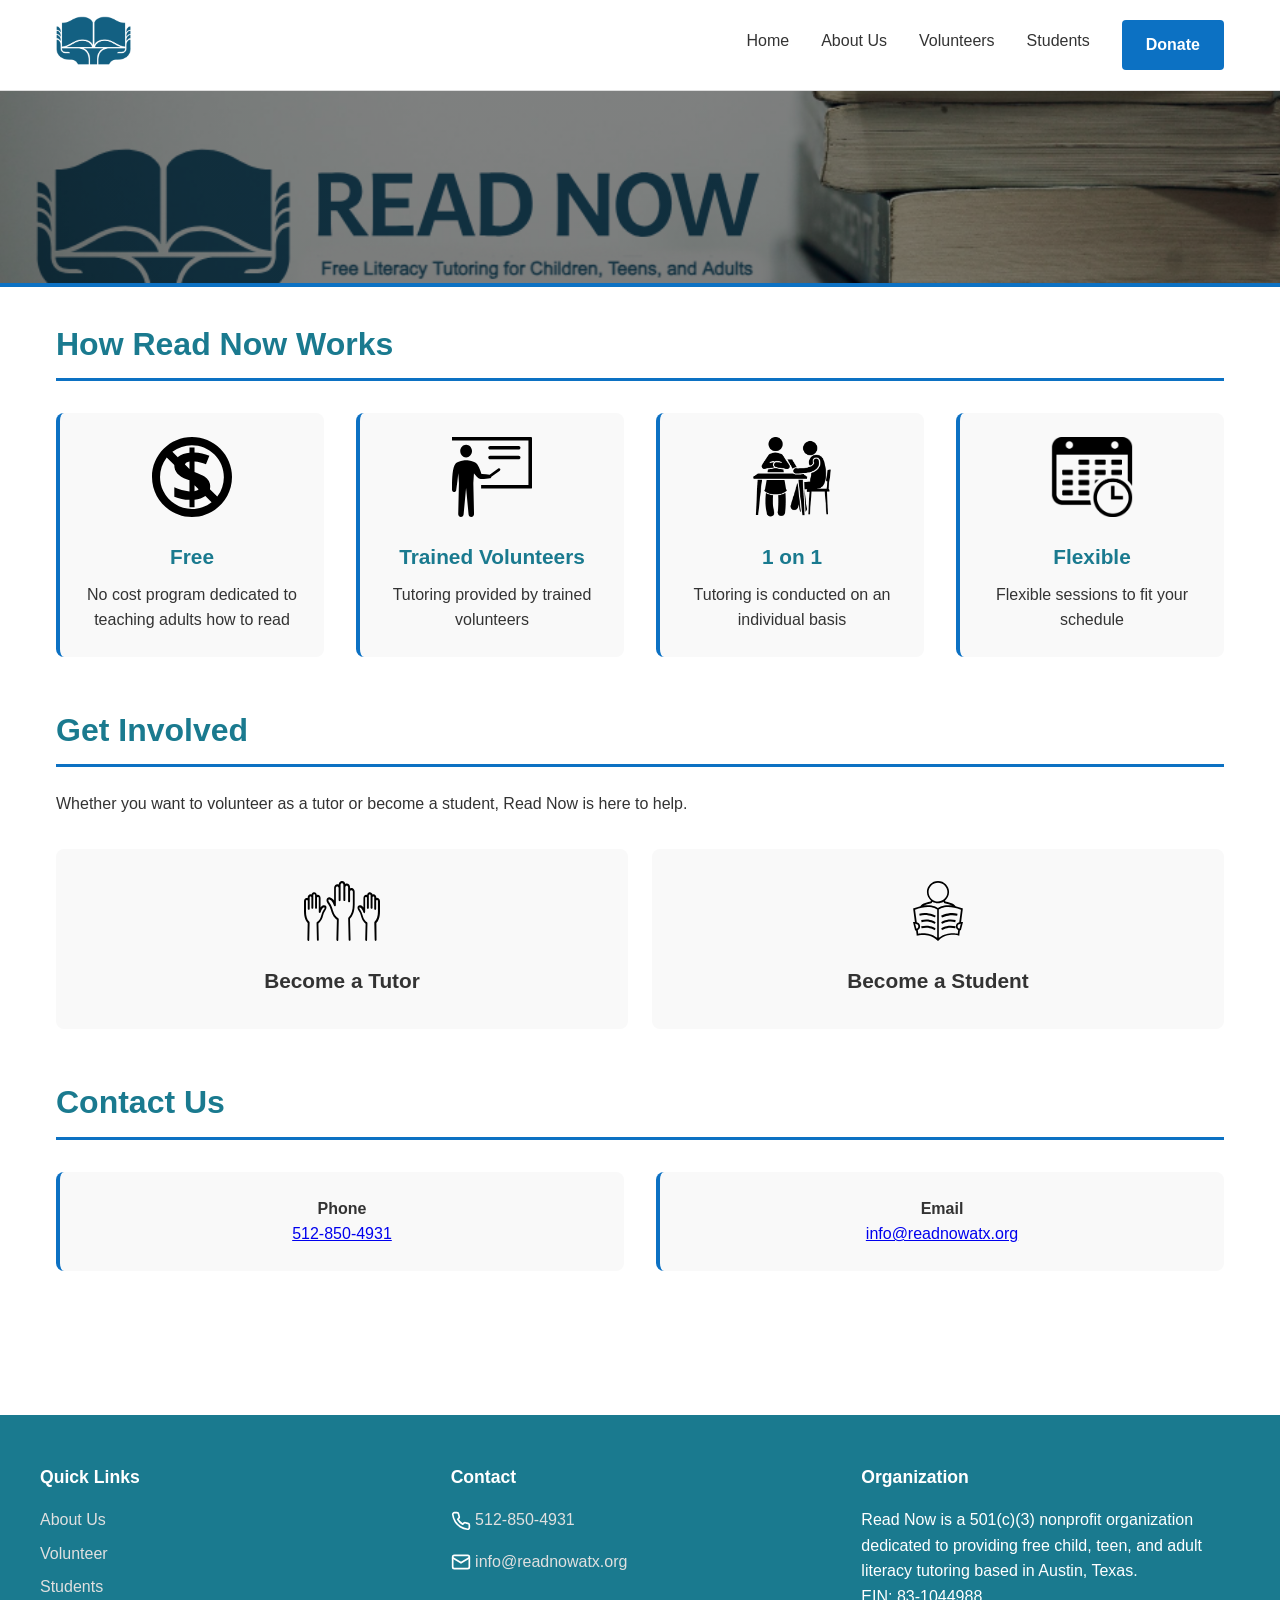
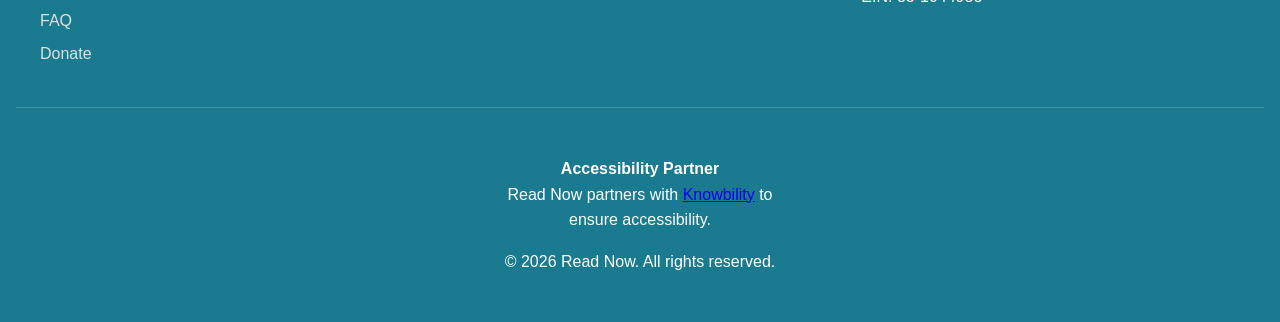
<file: index.html>
<!DOCTYPE html>
<html lang="en">
<head>
  <meta charset="UTF-8">
  <meta name="viewport" content="width=device-width, initial-scale=1.0">
  <meta name="description" content="Read Now - Free literacy tutoring in Austin, Texas">
  <meta name="keywords" content="literacy, tutoring, reading, Austin, nonprofit">
  <title>Read Now - Free Adult Literacy Tutoring</title>
  <link rel="stylesheet" href="style.css">
</head>
<body>

<header>
  <div class="header-content">
    <a href="index.html" class="logo">
      <img src="images/logo.png" alt="Read Now">
    </a>
    <button class="nav-toggle" id="navToggle">☰</button>
    <nav id="mainNav">
      <ul>
        <li>
          <a href="index.html">Home</a>
        </li>
        <li>
          <a href="about.html">About Us</a>
          <ul>
            <li><a href="contact.html">Contact Us</a></li>
          </ul>
        </li>
        <li>
          <a href="volunteer.html">Volunteers</a>
          <ul>
            <li><a href="volunteer-application.html">Application</a></li>
            <li><a href="code-of-conduct.html">Code of Conduct</a></li>
          </ul>
        </li>
        <li>
          <a href="students.html">Students</a>
          <ul>
            <li><a href="student-registration.html">Registration</a></li>
            <li><a href="faq.html">FAQ</a></li>
          </ul>
        </li>
        <li>
          <a href="donate.html" class="donate-btn">Donate</a>
        </li>
      </ul>
    </nav>
  </div>
</header>

<main>

<section class="hero hero-banner">
  <div class="container"></div>
</section>

<div class="container">

<section>
  <h2>How Read Now Works</h2>
  <div class="features">
    <div class="feature">
      <img src="images/free.svg" alt="Free program">
      <h3>Free</h3>
      <p>No cost program dedicated to teaching adults how to read</p>
    </div>
    <div class="feature">
      <img src="images/trained_volunteer.svg" alt="Trained volunteers">
      <h3>Trained Volunteers</h3>
      <p>Tutoring provided by trained volunteers</p>
    </div>
    <div class="feature">
      <img src="images/1_on_1_learning.svg" alt="One-on-one learning">
      <h3>1 on 1</h3>
      <p>Tutoring is conducted on an individual basis</p>
    </div>
    <div class="feature">
      <img src="images/flexible_schedule-1.svg" alt="Flexible schedule">
      <h3>Flexible</h3>
      <p>Flexible sessions to fit your schedule</p>
    </div>
  </div>
</section>

<section>
  <h2>Get Involved</h2>
  <p>Whether you want to volunteer as a tutor or become a student, Read Now is here to help.</p>
  <div class="cta-grid">
    <a href="volunteer.html" class="cta-box">
      <img src="images/volunteer_large.svg" alt="Become a tutor">
      <h3>Become a Tutor</h3>
    </a>
    <a href="students.html" class="cta-box">
      <img src="images/student_large.svg" alt="Become a student">
      <h3>Become a Student</h3>
    </a>
  </div>
</section>

<section>
  <h2>Contact Us</h2>
  <div class="features">
    <div class="feature">
      <p><strong>Phone</strong><br><a href="tel:+15128504931">512-850-4931</a></p>
    </div>
    <div class="feature">
      <p><strong>Email</strong><br><a href="mailto:info@readnowatx.org">info@readnowatx.org</a></p>
    </div>
  </div>
</section>

</div>

</main>

<footer>
  <div class="footer-content">
    <div class="footer-section">
      <h3>Quick Links</h3>
      <ul>
        <li><a href="about.html">About Us</a></li>
        <li><a href="volunteer.html">Volunteer</a></li>
        <li><a href="students.html">Students</a></li>
        <li><a href="faq.html">FAQ</a></li>
        <li><a href="donate.html">Donate</a></li>
      </ul>
    </div>
    <div class="footer-section">
      <h3>Contact</h3>
      <div class="footer-contact">
        <span><img src="images/phone.svg" alt=""> <a href="tel:+15128504931">512-850-4931</a></span>
      </div>
      <div class="footer-contact">
        <span><img src="images/email.svg" alt=""> <a href="mailto:info@readnowatx.org">info@readnowatx.org</a></span>
      </div>
    </div>
    <div class="footer-section">
      <h3>Organization</h3>
      <p>Read Now is a 501(c)(3) nonprofit organization dedicated to providing free child, teen, and adult literacy tutoring based in Austin, Texas.</p>
      <p>EIN: 83-1044988</p>
    </div>
  </div>

  <div class="footer-bottom">
    <div class="knowbility-logo">
      <p><strong>Accessibility Partner</strong></p>
      <p>Read Now partners with <a href="https://knowbility.org" target="_blank">Knowbility</a> to ensure accessibility.</p>
    </div>
    <p>&copy; 2026 Read Now. All rights reserved.</p>
  </div>
</footer>

<script>
  // Mobile nav toggle
  const navToggle = document.getElementById('navToggle');
  const mainNav = document.getElementById('mainNav');

  navToggle.addEventListener('click', () => {
    mainNav.classList.toggle('active');
  });

  // Close nav when clicking outside
  document.addEventListener('click', (e) => {
    if (!e.target.closest('header')) {
      mainNav.classList.remove('active');
    }
  });

  // Handle dropdown submenus on mobile
  const navItems = document.querySelectorAll('#mainNav > ul > li');
  navItems.forEach(item => {
    if (item.querySelector('ul')) {
      item.addEventListener('click', (e) => {
        if (window.innerWidth <= 768) {
          e.preventDefault();
          item.classList.toggle('active');
        }
      });
    }
  });
</script>

</body>
</html>
</file>
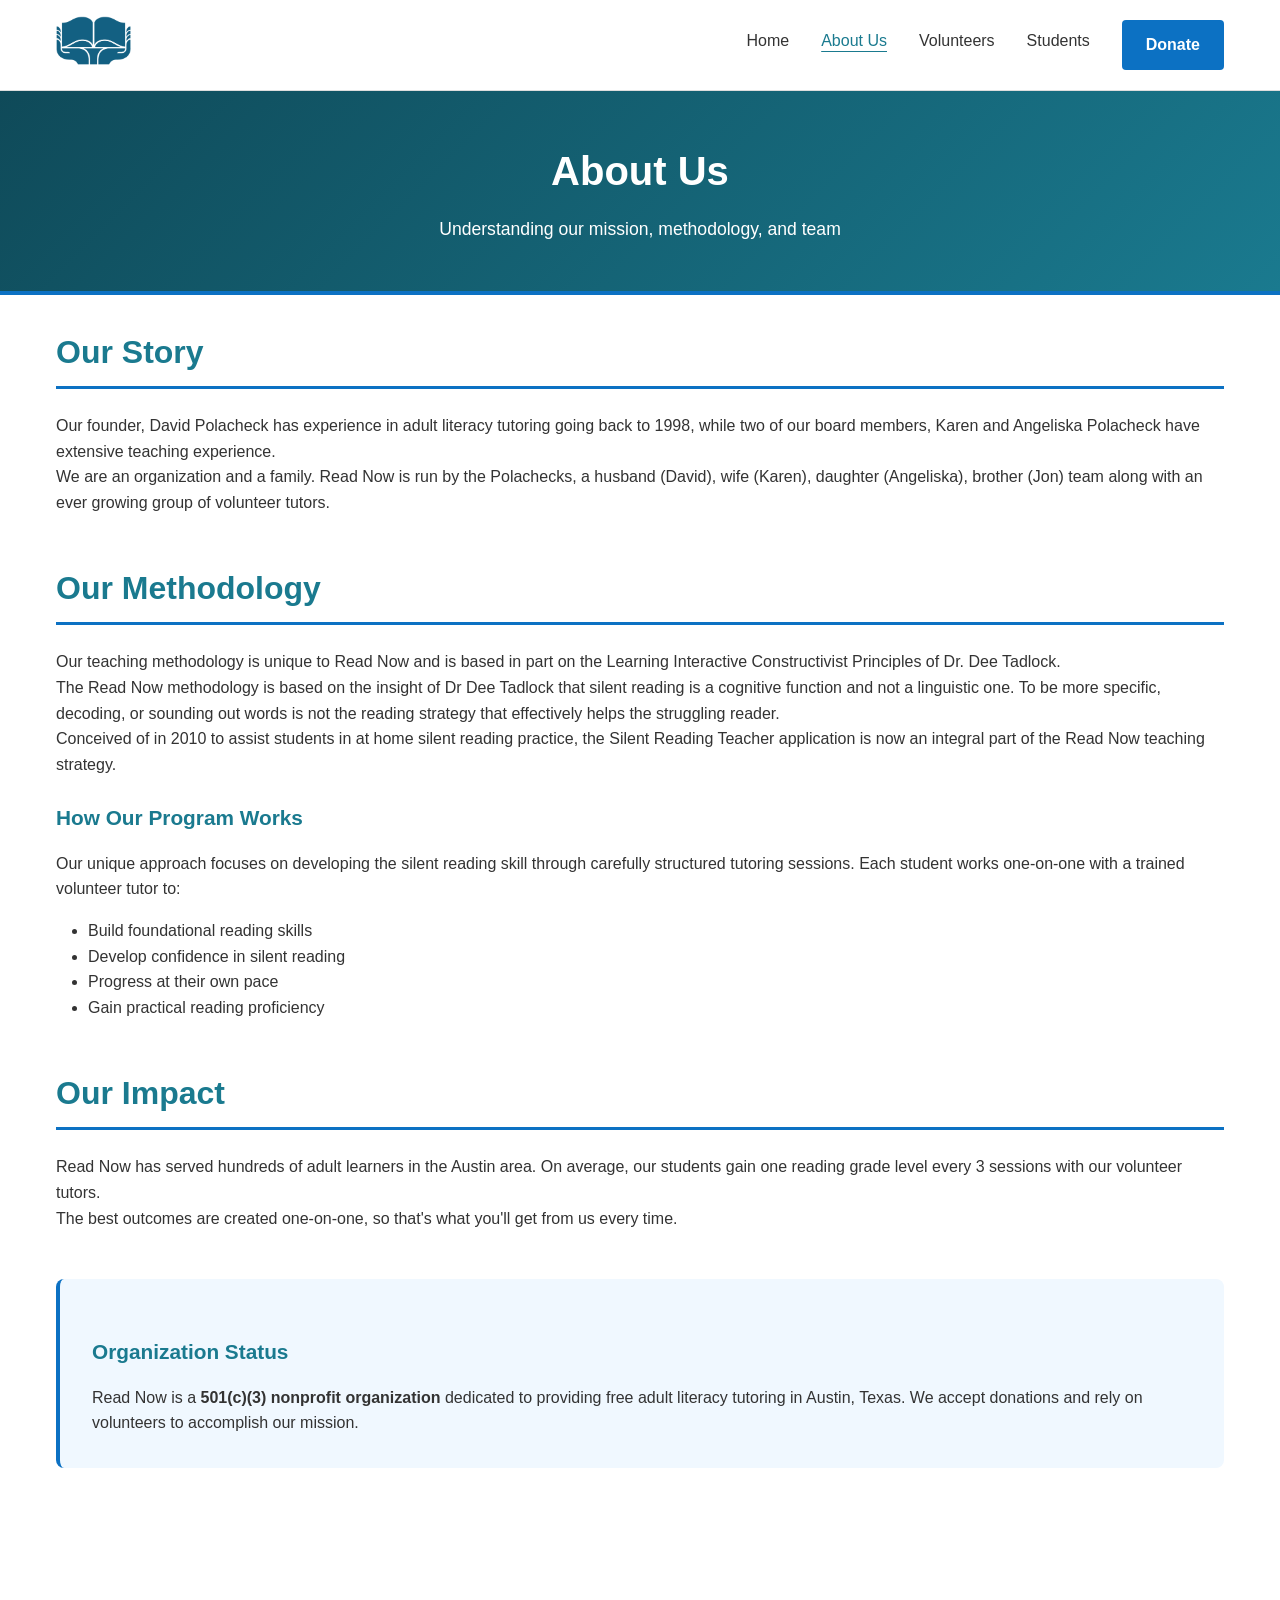
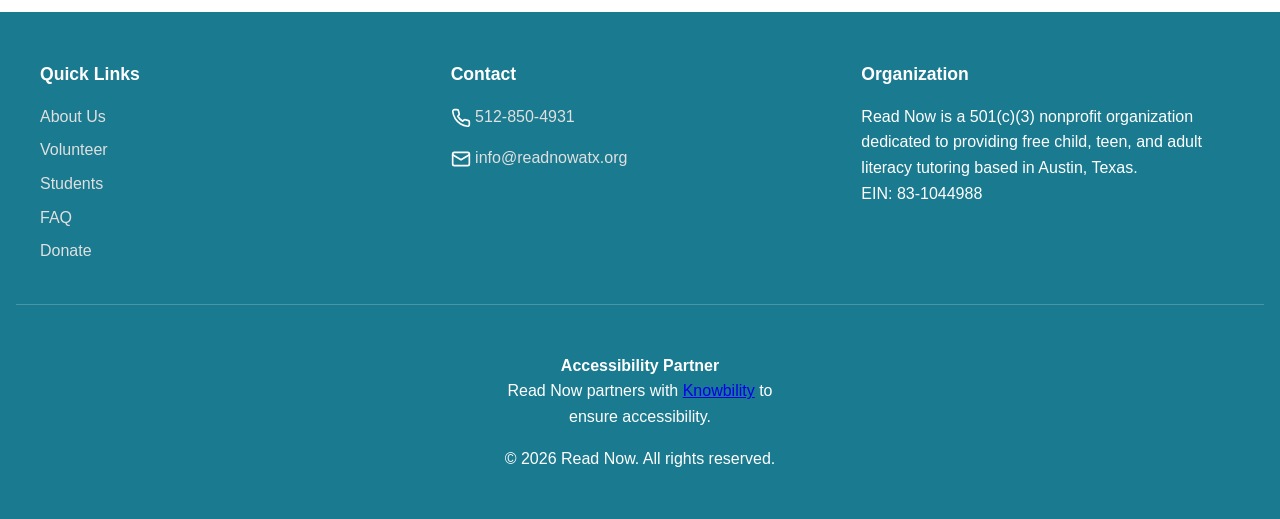
<file: about.html>
<!DOCTYPE html>
<html lang="en">
<head>
  <meta charset="UTF-8">
  <meta name="viewport" content="width=device-width, initial-scale=1.0">
  <meta name="description" content="Learn about Read Now's mission and methodology">
  <title>About Us - Read Now</title>
  <link rel="stylesheet" href="style.css">
</head>
<body>

<header>
  <div class="header-content">
    <a href="index.html" class="logo">
      <img src="images/logo.png" alt="Read Now">
    </a>
    <button class="nav-toggle" id="navToggle">☰</button>
    <nav id="mainNav">
      <ul>
        <li>
          <a href="index.html">Home</a>
        </li>
        <li>
          <a href="about.html">About Us</a>
          <ul>
            <li><a href="contact.html">Contact Us</a></li>
          </ul>
        </li>
        <li>
          <a href="volunteer.html">Volunteers</a>
          <ul>
            <li><a href="volunteer-application.html">Application</a></li>
            <li><a href="code-of-conduct.html">Code of Conduct</a></li>
          </ul>
        </li>
        <li>
          <a href="students.html">Students</a>
          <ul>
            <li><a href="student-registration.html">Registration</a></li>
            <li><a href="faq.html">FAQ</a></li>
          </ul>
        </li>
        <li>
          <a href="donate.html" class="donate-btn">Donate</a>
        </li>
      </ul>
    </nav>
  </div>
</header>

<main>

<section class="hero">
  <div class="container">
    <h1>About Us</h1>
    <p>Understanding our mission, methodology, and team</p>
  </div>
</section>

<div class="container">

<section>
  <h2>Our Story</h2>
  <p>Our founder, David Polacheck has experience in adult literacy tutoring going back to 1998, while two of our board members, Karen and Angeliska Polacheck have extensive teaching experience.</p>
  <p>We are an organization and a family. Read Now is run by the Polachecks, a husband (David), wife (Karen), daughter (Angeliska), brother (Jon) team along with an ever growing group of volunteer tutors.</p>
</section>

<section>
  <h2>Our Methodology</h2>
  <p>Our teaching methodology is unique to Read Now and is based in part on the Learning Interactive Constructivist Principles of Dr. Dee Tadlock.</p>
  <p>The Read Now methodology is based on the insight of Dr Dee Tadlock that silent reading is a cognitive function and not a linguistic one. To be more specific, decoding, or sounding out words is not the reading strategy that effectively helps the struggling reader.</p>
  <p>Conceived of in 2010 to assist students in at home silent reading practice, the Silent Reading Teacher application is now an integral part of the Read Now teaching strategy.</p>
  
  <h3>How Our Program Works</h3>
  <p>Our unique approach focuses on developing the silent reading skill through carefully structured tutoring sessions. Each student works one-on-one with a trained volunteer tutor to:</p>
  <ul style="margin: 1rem 0 1rem 2rem;">
    <li>Build foundational reading skills</li>
    <li>Develop confidence in silent reading</li>
    <li>Progress at their own pace</li>
    <li>Gain practical reading proficiency</li>
  </ul>
</section>

<section>
  <h2>Our Impact</h2>
  <p>Read Now has served hundreds of adult learners in the Austin area. On average, our students gain one reading grade level every 3 sessions with our volunteer tutors.</p>
  <p>The best outcomes are created one-on-one, so that's what you'll get from us every time.</p>
</section>

<section style="background-color: #f0f8ff; padding: 2rem; border-radius: 8px; border-left: 4px solid #0c71c3;">
  <h3>Organization Status</h3>
  <p>Read Now is a <strong>501(c)(3) nonprofit organization</strong> dedicated to providing free adult literacy tutoring in Austin, Texas. We accept donations and rely on volunteers to accomplish our mission.</p>
</section>

</div>

</main>

<footer>
  <div class="footer-content">
    <div class="footer-section">
      <h3>Quick Links</h3>
      <ul>
        <li><a href="about.html">About Us</a></li>
        <li><a href="volunteer.html">Volunteer</a></li>
        <li><a href="students.html">Students</a></li>
        <li><a href="faq.html">FAQ</a></li>
        <li><a href="donate.html">Donate</a></li>
      </ul>
    </div>
    <div class="footer-section">
      <h3>Contact</h3>
      <div class="footer-contact">
        <span><img src="images/phone.svg" alt=""> <a href="tel:+15128504931">512-850-4931</a></span>
      </div>
      <div class="footer-contact">
        <span><img src="images/email.svg" alt=""> <a href="mailto:info@readnowatx.org">info@readnowatx.org</a></span>
      </div>
    </div>
    <div class="footer-section">
      <h3>Organization</h3>
      <p>Read Now is a 501(c)(3) nonprofit organization dedicated to providing free child, teen, and adult literacy tutoring based in Austin, Texas.</p>
      <p>EIN: 83-1044988</p>
    </div>
  </div>

  <div class="footer-bottom">
    <div class="knowbility-logo">
      <p><strong>Accessibility Partner</strong></p>
      <p>Read Now partners with <a href="https://knowbility.org" target="_blank">Knowbility</a> to ensure accessibility.</p>
    </div>
    <p>&copy; 2026 Read Now. All rights reserved.</p>
  </div>
</footer>

<script src="script.js"></script>

</body>
</html>
</file>
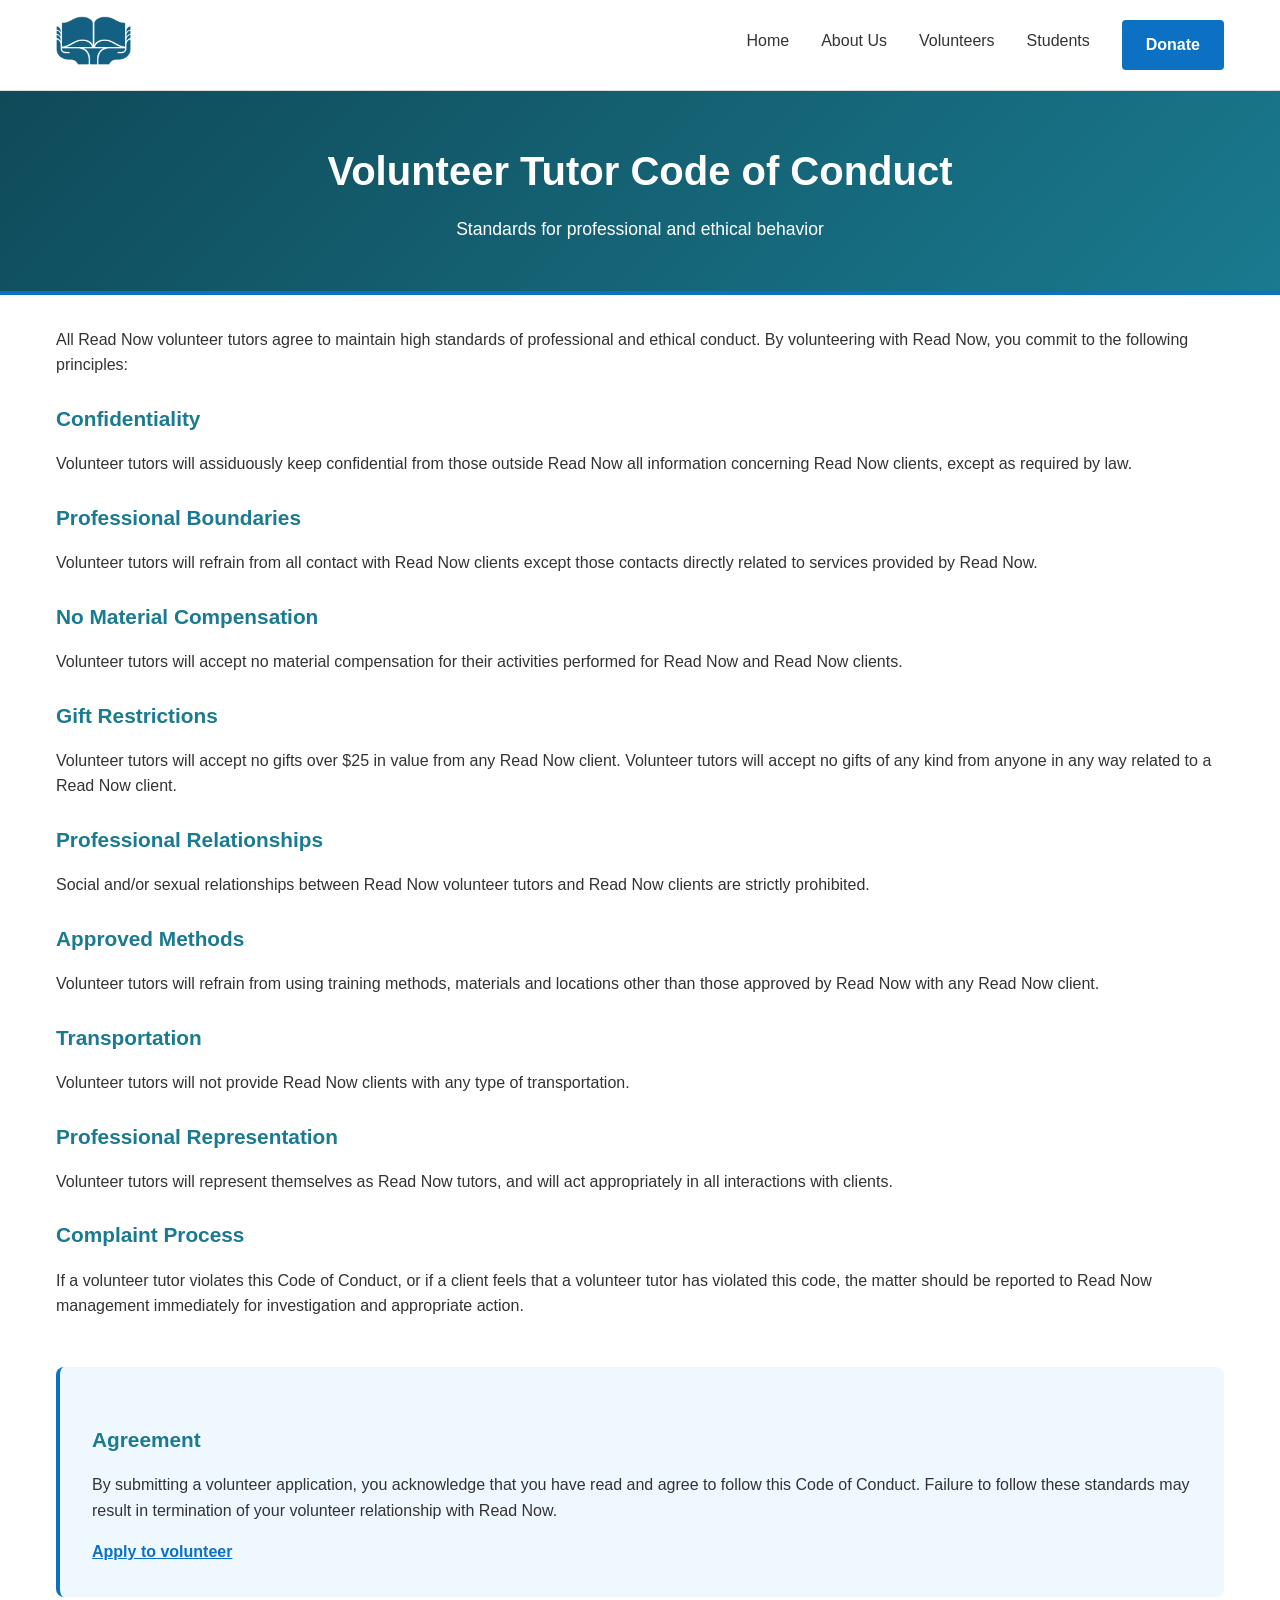
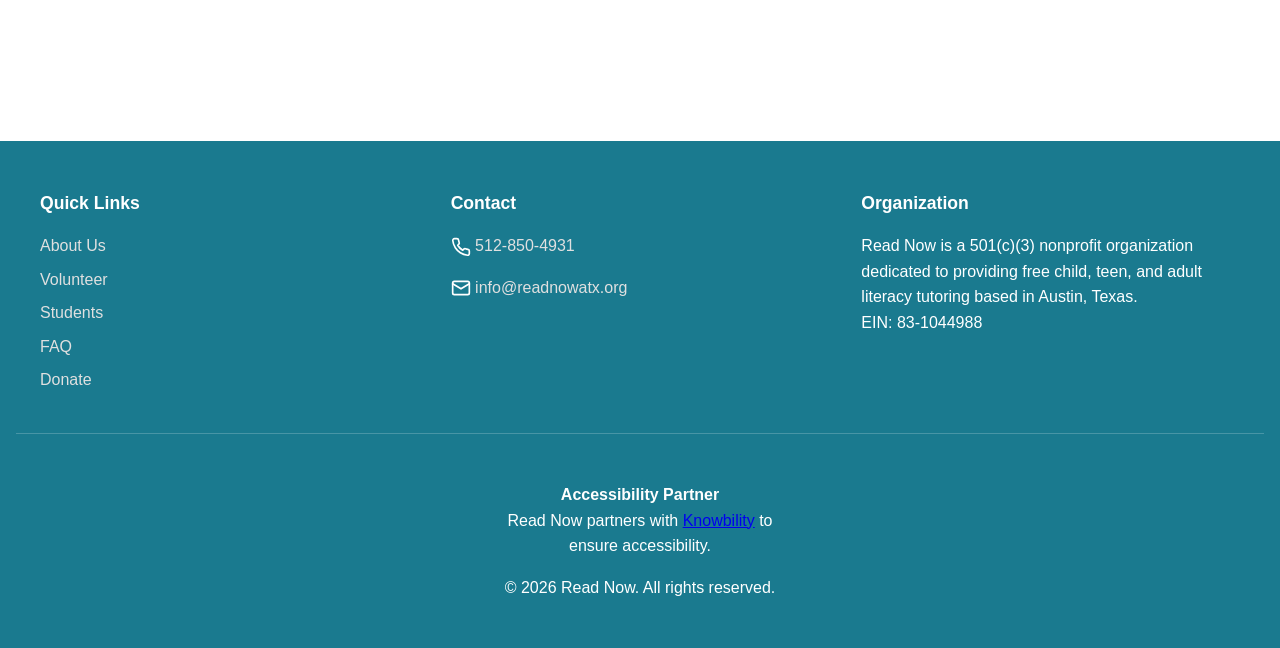
<file: code-of-conduct.html>
<!DOCTYPE html>
<html lang="en">
<head>
  <meta charset="UTF-8">
  <meta name="viewport" content="width=device-width, initial-scale=1.0">
  <meta name="description" content="Read Now Volunteer Tutor Code of Conduct">
  <title>Code of Conduct - Read Now</title>
  <link rel="stylesheet" href="style.css">
</head>
<body>

<header>
  <div class="header-content">
    <a href="index.html" class="logo">
      <img src="images/logo.png" alt="Read Now">
    </a>
    <button class="nav-toggle" id="navToggle">☰</button>
    <nav id="mainNav">
      <ul>
        <li>
          <a href="index.html">Home</a>
        </li>
        <li>
          <a href="about.html">About Us</a>
          <ul>
            <li><a href="contact.html">Contact Us</a></li>
          </ul>
        </li>
        <li>
          <a href="volunteer.html">Volunteers</a>
          <ul>
            <li><a href="volunteer-application.html">Application</a></li>
            <li><a href="code-of-conduct.html">Code of Conduct</a></li>
          </ul>
        </li>
        <li>
          <a href="students.html">Students</a>
          <ul>
            <li><a href="student-registration.html">Registration</a></li>
            <li><a href="faq.html">FAQ</a></li>
          </ul>
        </li>
        <li>
          <a href="donate.html" class="donate-btn">Donate</a>
        </li>
      </ul>
    </nav>
  </div>
</header>

<main>

<section class="hero">
  <div class="container">
    <h1>Volunteer Tutor Code of Conduct</h1>
    <p>Standards for professional and ethical behavior</p>
  </div>
</section>

<div class="container">

<section>
  <p>All Read Now volunteer tutors agree to maintain high standards of professional and ethical conduct. By volunteering with Read Now, you commit to the following principles:</p>

  <h3>Confidentiality</h3>
  <p>Volunteer tutors will assiduously keep confidential from those outside Read Now all information concerning Read Now clients, except as required by law.</p>

  <h3>Professional Boundaries</h3>
  <p>Volunteer tutors will refrain from all contact with Read Now clients except those contacts directly related to services provided by Read Now.</p>

  <h3>No Material Compensation</h3>
  <p>Volunteer tutors will accept no material compensation for their activities performed for Read Now and Read Now clients.</p>

  <h3>Gift Restrictions</h3>
  <p>Volunteer tutors will accept no gifts over $25 in value from any Read Now client. Volunteer tutors will accept no gifts of any kind from anyone in any way related to a Read Now client.</p>

  <h3>Professional Relationships</h3>
  <p>Social and/or sexual relationships between Read Now volunteer tutors and Read Now clients are strictly prohibited.</p>

  <h3>Approved Methods</h3>
  <p>Volunteer tutors will refrain from using training methods, materials and locations other than those approved by Read Now with any Read Now client.</p>

  <h3>Transportation</h3>
  <p>Volunteer tutors will not provide Read Now clients with any type of transportation.</p>

  <h3>Professional Representation</h3>
  <p>Volunteer tutors will represent themselves as Read Now tutors, and will act appropriately in all interactions with clients.</p>

  <h3>Complaint Process</h3>
  <p>If a volunteer tutor violates this Code of Conduct, or if a client feels that a volunteer tutor has violated this code, the matter should be reported to Read Now management immediately for investigation and appropriate action.</p>

</section>

<section style="background-color: #f0f8ff; padding: 2rem; border-radius: 8px; border-left: 4px solid #0c71c3;">
  <h3>Agreement</h3>
  <p>By submitting a volunteer application, you acknowledge that you have read and agree to follow this Code of Conduct. Failure to follow these standards may result in termination of your volunteer relationship with Read Now.</p>
  <p style="margin-top: 1rem;">
    <a href="volunteer-application.html" style="color: #0c71c3; font-weight: bold; text-decoration: underline;">Apply to volunteer</a>
  </p>
</section>

</div>

</main>

<footer>
  <div class="footer-content">
    <div class="footer-section">
      <h3>Quick Links</h3>
      <ul>
        <li><a href="about.html">About Us</a></li>
        <li><a href="volunteer.html">Volunteer</a></li>
        <li><a href="students.html">Students</a></li>
        <li><a href="faq.html">FAQ</a></li>
        <li><a href="donate.html">Donate</a></li>
      </ul>
    </div>
    <div class="footer-section">
      <h3>Contact</h3>
      <div class="footer-contact">
        <span><img src="images/phone.svg" alt=""> <a href="tel:+15128504931">512-850-4931</a></span>
      </div>
      <div class="footer-contact">
        <span><img src="images/email.svg" alt=""> <a href="mailto:info@readnowatx.org">info@readnowatx.org</a></span>
      </div>
    </div>
    <div class="footer-section">
      <h3>Organization</h3>
      <p>Read Now is a 501(c)(3) nonprofit organization dedicated to providing free child, teen, and adult literacy tutoring based in Austin, Texas.</p>
      <p>EIN: 83-1044988</p>
    </div>
  </div>

  <div class="footer-bottom">
    <div class="knowbility-logo">
      <p><strong>Accessibility Partner</strong></p>
      <p>Read Now partners with <a href="https://knowbility.org" target="_blank">Knowbility</a> to ensure accessibility.</p>
    </div>
    <p>&copy; 2026 Read Now. All rights reserved.</p>
  </div>
</footer>

<script src="script.js"></script>

</body>
</html>
</file>
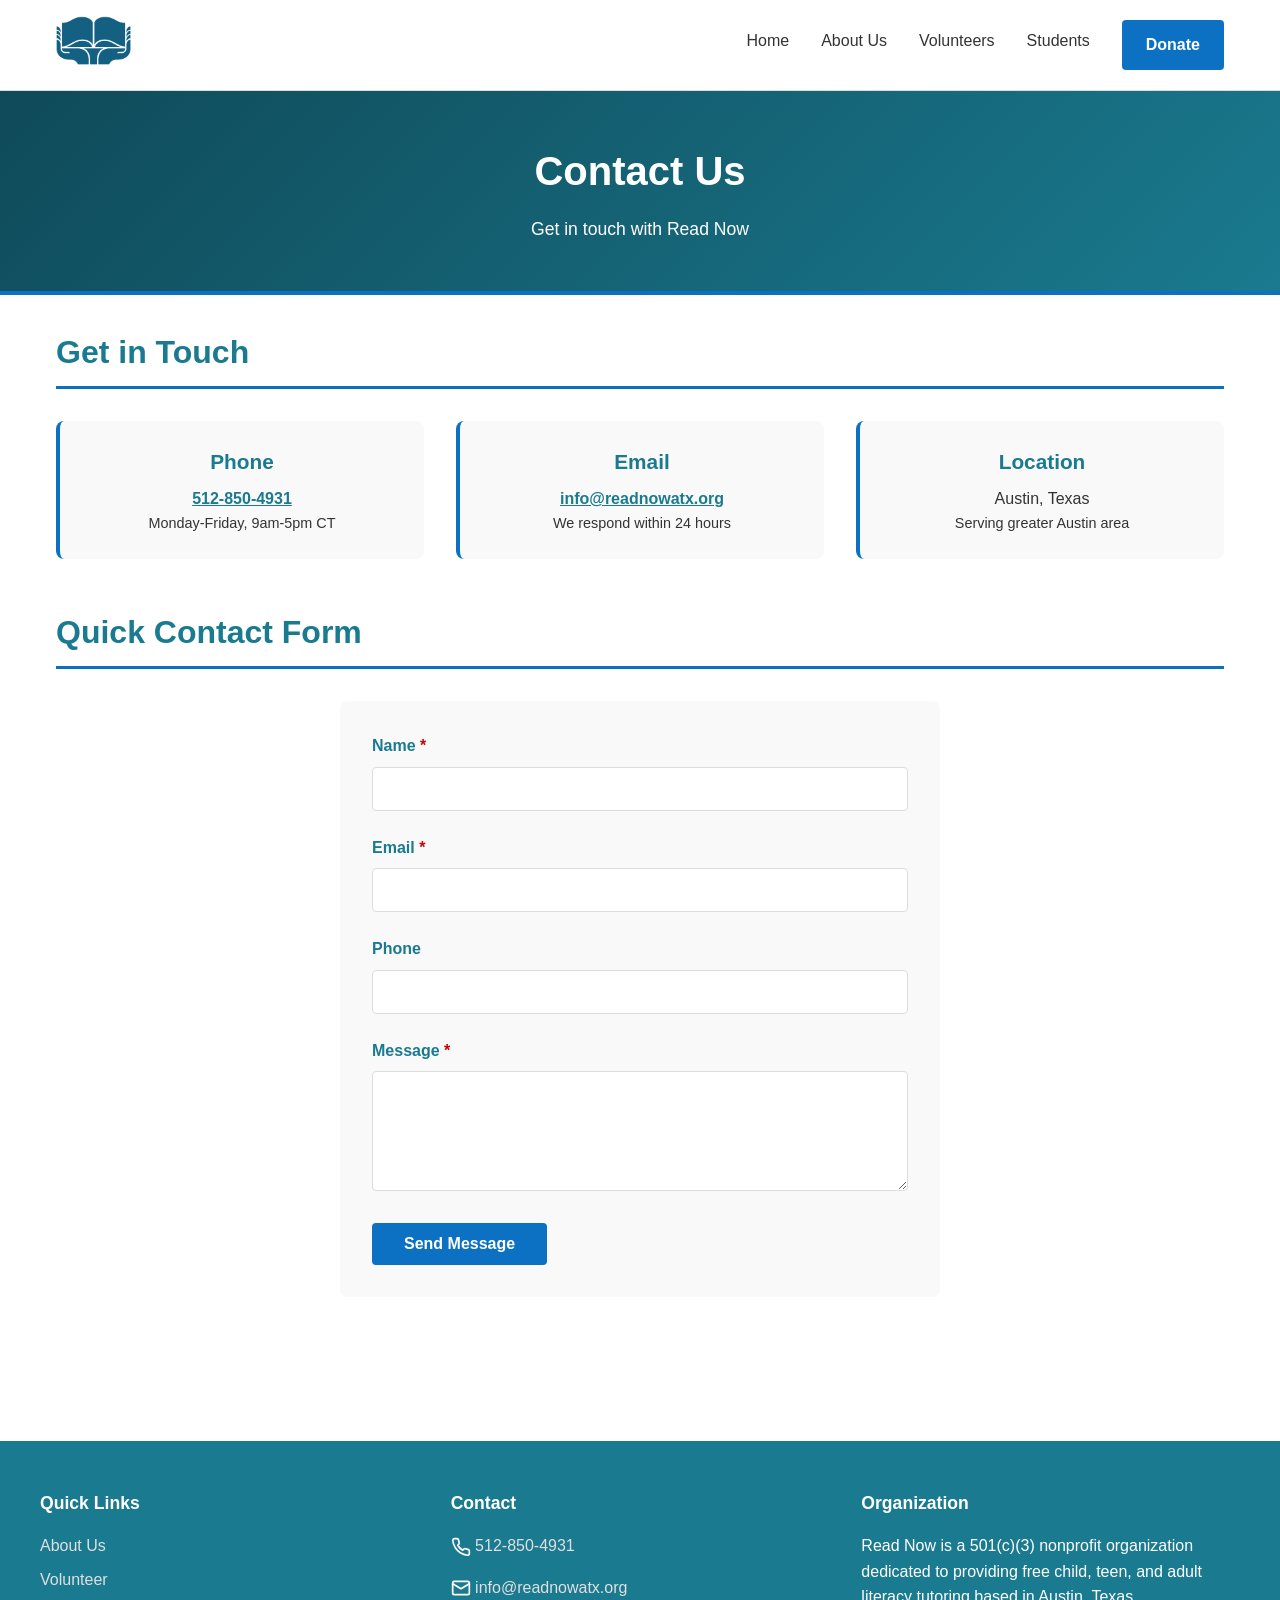
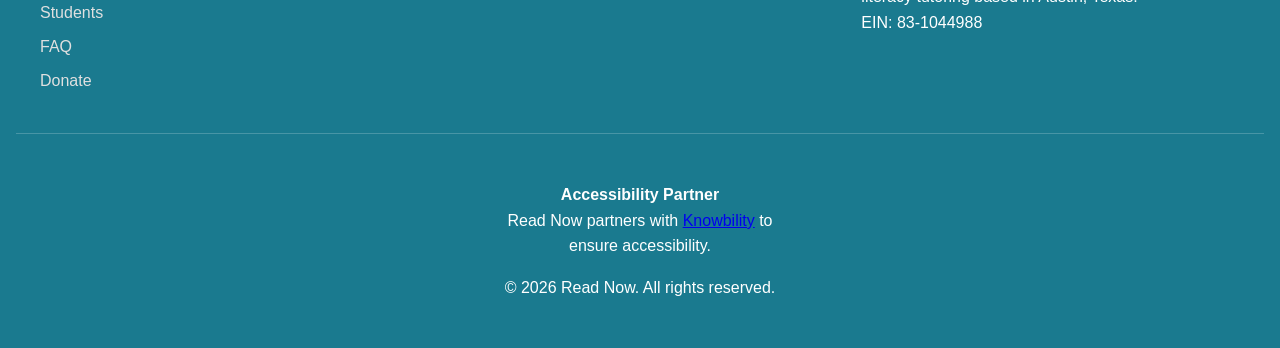
<file: contact.html>
<!DOCTYPE html>
<html lang="en">
<head>
  <meta charset="UTF-8">
  <meta name="viewport" content="width=device-width, initial-scale=1.0">
  <meta name="description" content="Contact Read Now for information about our tutoring services">
  <title>Contact Us - Read Now</title>
  <link rel="stylesheet" href="style.css">
</head>
<body>

<header>
  <div class="header-content">
    <a href="index.html" class="logo">
      <img src="images/logo.png" alt="Read Now">
    </a>
    <button class="nav-toggle" id="navToggle">☰</button>
    <nav id="mainNav">
      <ul>
        <li>
          <a href="index.html">Home</a>
        </li>
        <li>
          <a href="about.html">About Us</a>
          <ul>
            <li><a href="contact.html">Contact Us</a></li>
          </ul>
        </li>
        <li>
          <a href="volunteer.html">Volunteers</a>
          <ul>
            <li><a href="volunteer-application.html">Application</a></li>
            <li><a href="code-of-conduct.html">Code of Conduct</a></li>
          </ul>
        </li>
        <li>
          <a href="students.html">Students</a>
          <ul>
            <li><a href="student-registration.html">Registration</a></li>
            <li><a href="faq.html">FAQ</a></li>
          </ul>
        </li>
        <li>
          <a href="donate.html" class="donate-btn">Donate</a>
        </li>
      </ul>
    </nav>
  </div>
</header>

<main>

<section class="hero">
  <div class="container">
    <h1>Contact Us</h1>
    <p>Get in touch with Read Now</p>
  </div>
</section>

<div class="container">

<section>
  <h2>Get in Touch</h2>
  <div class="features">
    <div class="feature">
      <h3>Phone</h3>
      <p><a href="tel:+15128504931" style="color: #1a7a8f; font-weight: bold;">512-850-4931</a></p>
      <p style="font-size: 0.9rem;">Monday-Friday, 9am-5pm CT</p>
    </div>
    <div class="feature">
      <h3>Email</h3>
      <p><a href="mailto:info@readnowatx.org" style="color: #1a7a8f; font-weight: bold;">info@readnowatx.org</a></p>
      <p style="font-size: 0.9rem;">We respond within 24 hours</p>
    </div>
    <div class="feature">
      <h3>Location</h3>
      <p>Austin, Texas</p>
      <p style="font-size: 0.9rem;">Serving greater Austin area</p>
    </div>
  </div>
</section>

<section>
  <h2>Quick Contact Form</h2>
  <div class="form-container">
    <form action="https://formspree.io/f/mvkggljj" method="POST">
      <div class="form-group">
        <label for="name">Name <span class="required">*</span></label>
        <input type="text" id="name" name="name" required>
      </div>

      <div class="form-group">
        <label for="email">Email <span class="required">*</span></label>
        <input type="email" id="email" name="email" required>
      </div>

      <div class="form-group">
        <label for="phone">Phone</label>
        <input type="tel" id="phone" name="phone">
      </div>

      <div class="form-group">
        <label for="message">Message <span class="required">*</span></label>
        <textarea id="message" name="message" required></textarea>
      </div>

      <button type="submit">Send Message</button>
    </form>
  </div>
</section>

</div>

</main>

<footer>
  <div class="footer-content">
    <div class="footer-section">
      <h3>Quick Links</h3>
      <ul>
        <li><a href="about.html">About Us</a></li>
        <li><a href="volunteer.html">Volunteer</a></li>
        <li><a href="students.html">Students</a></li>
        <li><a href="faq.html">FAQ</a></li>
        <li><a href="donate.html">Donate</a></li>
      </ul>
    </div>
    <div class="footer-section">
      <h3>Contact</h3>
      <div class="footer-contact">
        <span><img src="images/phone.svg" alt=""> <a href="tel:+15128504931">512-850-4931</a></span>
      </div>
      <div class="footer-contact">
        <span><img src="images/email.svg" alt=""> <a href="mailto:info@readnowatx.org">info@readnowatx.org</a></span>
      </div>
    </div>
    <div class="footer-section">
      <h3>Organization</h3>
      <p>Read Now is a 501(c)(3) nonprofit organization dedicated to providing free child, teen, and adult literacy tutoring based in Austin, Texas.</p>
      <p>EIN: 83-1044988</p>
    </div>
  </div>

  <div class="footer-bottom">
    <div class="knowbility-logo">
      <p><strong>Accessibility Partner</strong></p>
      <p>Read Now partners with <a href="https://knowbility.org" target="_blank">Knowbility</a> to ensure accessibility.</p>
    </div>
    <p>&copy; 2026 Read Now. All rights reserved.</p>
  </div>
</footer>

<script src="script.js"></script>

</body>
</html>
</file>
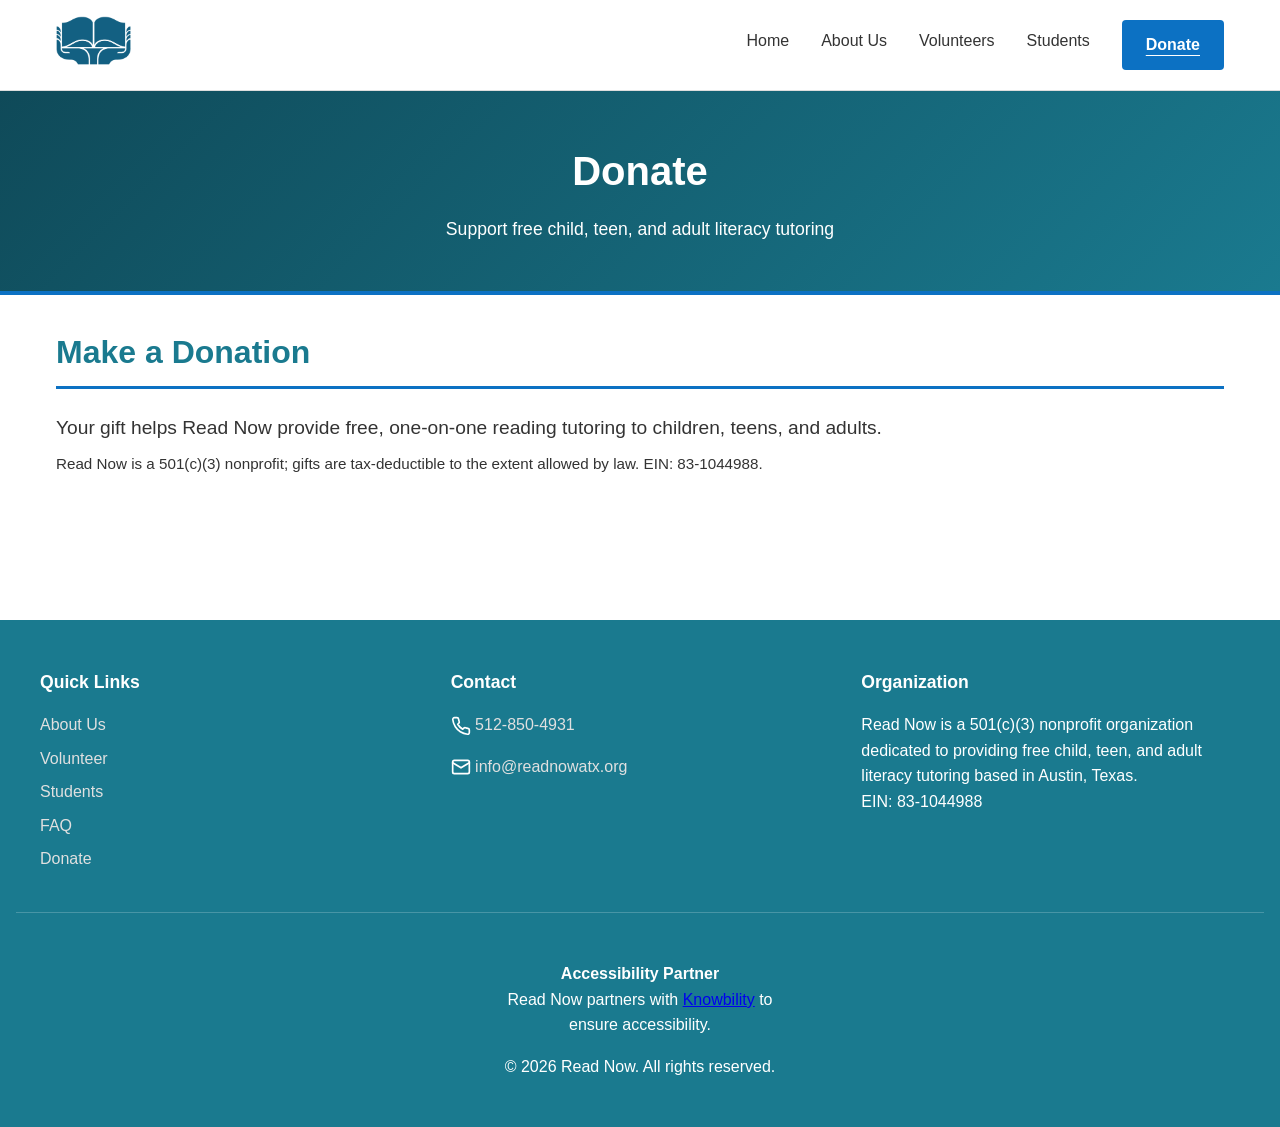
<file: donate.html>
<!DOCTYPE html>
<html lang="en">
<head>
  <meta charset="UTF-8">
  <meta name="viewport" content="width=device-width, initial-scale=1.0">
  <meta name="description" content="Donate to Read Now to support free child, teen, and adult literacy tutoring">
  <title>Donate - Read Now</title>
  <link rel="stylesheet" href="style.css">
</head>
<body>

<header>
  <div class="header-content">
    <a href="index.html" class="logo">
      <img src="images/logo.png" alt="Read Now">
    </a>
    <button class="nav-toggle" id="navToggle">☰</button>
    <nav id="mainNav">
      <ul>
        <li>
          <a href="index.html">Home</a>
        </li>
        <li>
          <a href="about.html">About Us</a>
          <ul>
            <li><a href="contact.html">Contact Us</a></li>
          </ul>
        </li>
        <li>
          <a href="volunteer.html">Volunteers</a>
          <ul>
            <li><a href="volunteer-application.html">Application</a></li>
            <li><a href="code-of-conduct.html">Code of Conduct</a></li>
          </ul>
        </li>
        <li>
          <a href="students.html">Students</a>
          <ul>
            <li><a href="student-registration.html">Registration</a></li>
            <li><a href="faq.html">FAQ</a></li>
          </ul>
        </li>
        <li>
          <a href="donate.html" class="donate-btn">Donate</a>
        </li>
      </ul>
    </nav>
  </div>
</header>

<main>

<section class="hero">
  <div class="container">
    <h1>Donate</h1>
    <p>Support free child, teen, and adult literacy tutoring</p>
  </div>
</section>

<div class="container">

<section>
  <h2>Make a Donation</h2>
  <p class="donate-intro">Your gift helps Read Now provide free, one-on-one reading tutoring to children, teens, and adults.</p>
  <p class="donate-tax">Read Now is a 501(c)(3) nonprofit; gifts are tax-deductible to the extent allowed by law. EIN: 83-1044988.</p>
  <script type="module" src="https://donorbox.org/widgets.js" async></script>
  <dbox-widget campaign="readnow-web" type="donation_form" enable-auto-scroll="true"></dbox-widget>
</section>

</div>

</main>

<footer>
  <div class="footer-content">
    <div class="footer-section">
      <h3>Quick Links</h3>
      <ul>
        <li><a href="about.html">About Us</a></li>
        <li><a href="volunteer.html">Volunteer</a></li>
        <li><a href="students.html">Students</a></li>
        <li><a href="faq.html">FAQ</a></li>
        <li><a href="donate.html">Donate</a></li>
      </ul>
    </div>
    <div class="footer-section">
      <h3>Contact</h3>
      <div class="footer-contact">
        <span><img src="images/phone.svg" alt=""> <a href="tel:+15128504931">512-850-4931</a></span>
      </div>
      <div class="footer-contact">
        <span><img src="images/email.svg" alt=""> <a href="mailto:info@readnowatx.org">info@readnowatx.org</a></span>
      </div>
    </div>
    <div class="footer-section">
      <h3>Organization</h3>
      <p>Read Now is a 501(c)(3) nonprofit organization dedicated to providing free child, teen, and adult literacy tutoring based in Austin, Texas.</p>
      <p>EIN: 83-1044988</p>
    </div>
  </div>

  <div class="footer-bottom">
    <div class="knowbility-logo">
      <p><strong>Accessibility Partner</strong></p>
      <p>Read Now partners with <a href="https://knowbility.org" target="_blank">Knowbility</a> to ensure accessibility.</p>
    </div>
    <p>&copy; 2026 Read Now. All rights reserved.</p>
  </div>
</footer>

<script src="script.js"></script>

</body>
</html>
</file>
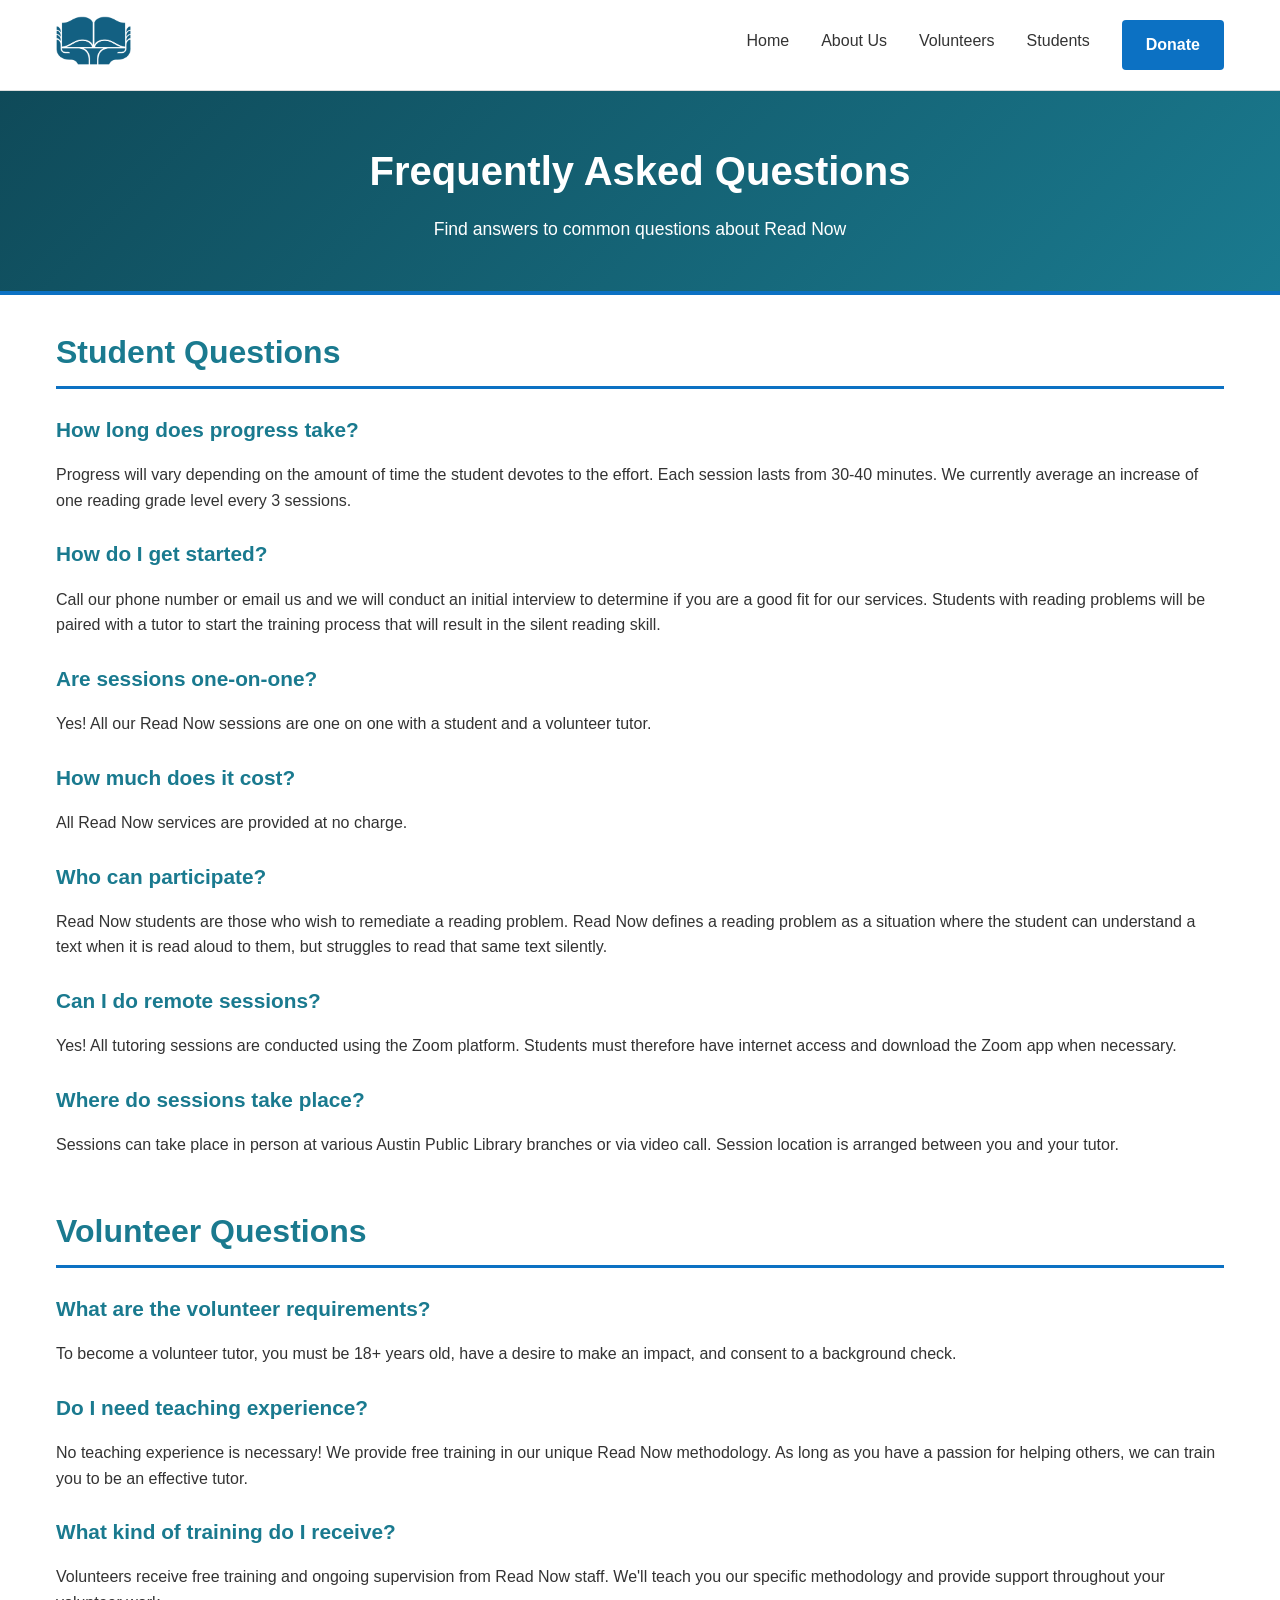
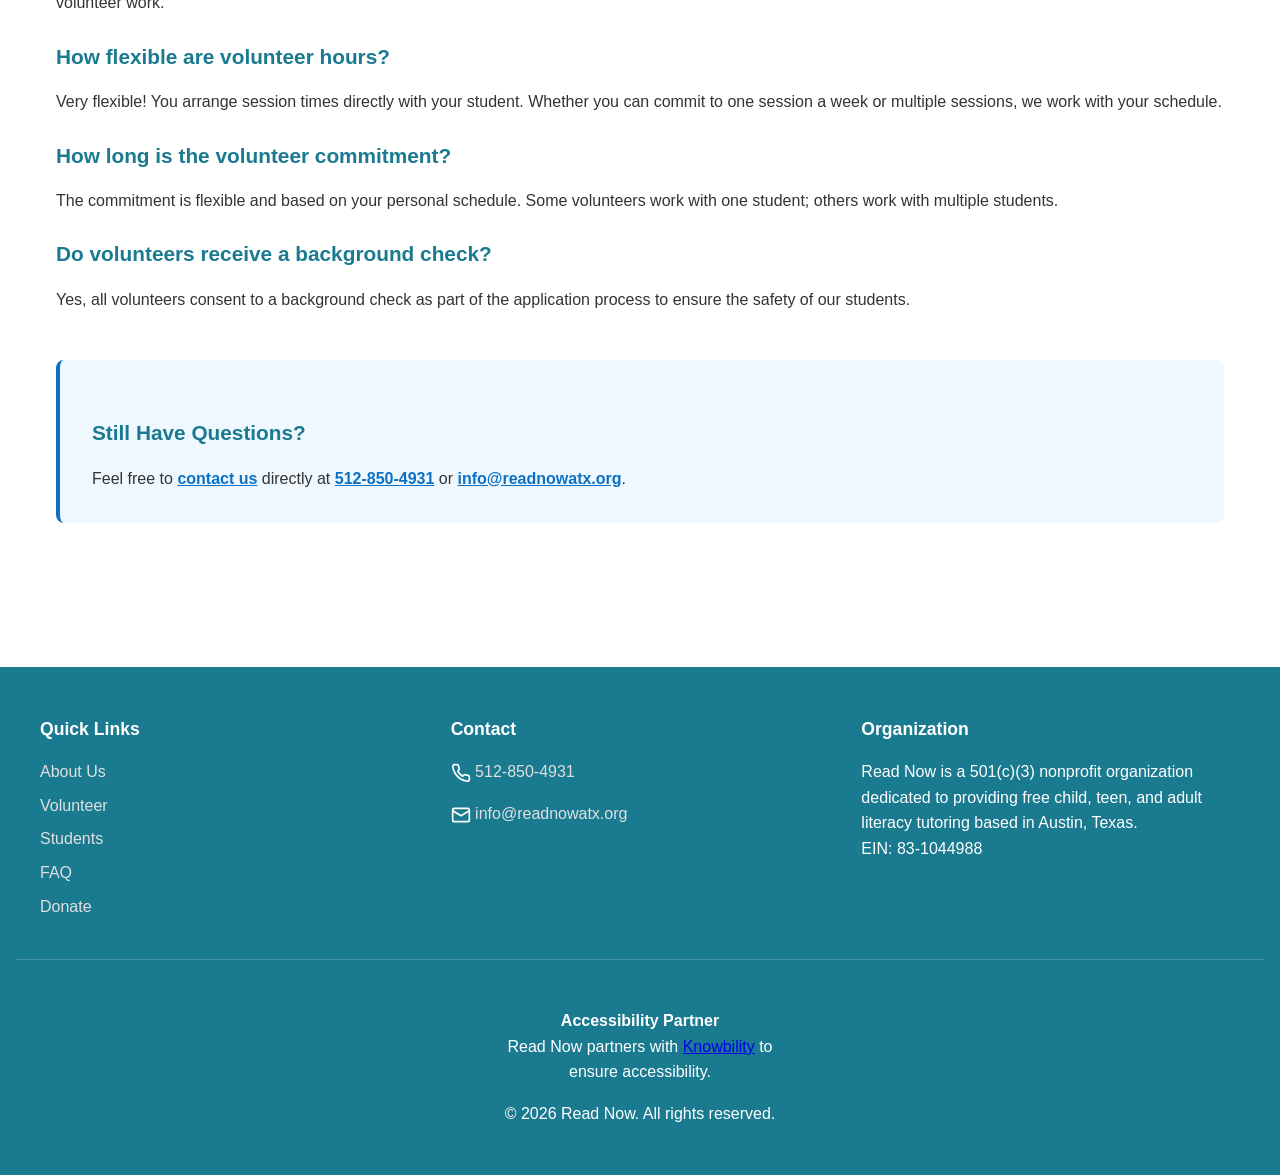
<file: faq.html>
<!DOCTYPE html>
<html lang="en">
<head>
  <meta charset="UTF-8">
  <meta name="viewport" content="width=device-width, initial-scale=1.0">
  <meta name="description" content="Frequently asked questions about Read Now">
  <title>FAQ - Read Now</title>
  <link rel="stylesheet" href="style.css">
</head>
<body>

<header>
  <div class="header-content">
    <a href="index.html" class="logo">
      <img src="images/logo.png" alt="Read Now">
    </a>
    <button class="nav-toggle" id="navToggle">☰</button>
    <nav id="mainNav">
      <ul>
        <li>
          <a href="index.html">Home</a>
        </li>
        <li>
          <a href="about.html">About Us</a>
          <ul>
            <li><a href="contact.html">Contact Us</a></li>
          </ul>
        </li>
        <li>
          <a href="volunteer.html">Volunteers</a>
          <ul>
            <li><a href="volunteer-application.html">Application</a></li>
            <li><a href="code-of-conduct.html">Code of Conduct</a></li>
          </ul>
        </li>
        <li>
          <a href="students.html">Students</a>
          <ul>
            <li><a href="student-registration.html">Registration</a></li>
            <li><a href="faq.html">FAQ</a></li>
          </ul>
        </li>
        <li>
          <a href="donate.html" class="donate-btn">Donate</a>
        </li>
      </ul>
    </nav>
  </div>
</header>

<main>

<section class="hero">
  <div class="container">
    <h1>Frequently Asked Questions</h1>
    <p>Find answers to common questions about Read Now</p>
  </div>
</section>

<div class="container">

<section>
  <h2>Student Questions</h2>

  <h3>How long does progress take?</h3>
  <p>Progress will vary depending on the amount of time the student devotes to the effort. Each session lasts from 30-40 minutes. We currently average an increase of one reading grade level every 3 sessions.</p>

  <h3>How do I get started?</h3>
  <p>Call our phone number or email us and we will conduct an initial interview to determine if you are a good fit for our services. Students with reading problems will be paired with a tutor to start the training process that will result in the silent reading skill.</p>

  <h3>Are sessions one-on-one?</h3>
  <p>Yes! All our Read Now sessions are one on one with a student and a volunteer tutor.</p>

  <h3>How much does it cost?</h3>
  <p>All Read Now services are provided at no charge.</p>

  <h3>Who can participate?</h3>
  <p>Read Now students are those who wish to remediate a reading problem. Read Now defines a reading problem as a situation where the student can understand a text when it is read aloud to them, but struggles to read that same text silently.</p>

  <h3>Can I do remote sessions?</h3>
  <p>Yes! All tutoring sessions are conducted using the Zoom platform. Students must therefore have internet access and download the Zoom app when necessary.</p>

  <h3>Where do sessions take place?</h3>
  <p>Sessions can take place in person at various Austin Public Library branches or via video call. Session location is arranged between you and your tutor.</p>

</section>

<section>
  <h2>Volunteer Questions</h2>

  <h3>What are the volunteer requirements?</h3>
  <p>To become a volunteer tutor, you must be 18+ years old, have a desire to make an impact, and consent to a background check.</p>

  <h3>Do I need teaching experience?</h3>
  <p>No teaching experience is necessary! We provide free training in our unique Read Now methodology. As long as you have a passion for helping others, we can train you to be an effective tutor.</p>

  <h3>What kind of training do I receive?</h3>
  <p>Volunteers receive free training and ongoing supervision from Read Now staff. We'll teach you our specific methodology and provide support throughout your volunteer work.</p>

  <h3>How flexible are volunteer hours?</h3>
  <p>Very flexible! You arrange session times directly with your student. Whether you can commit to one session a week or multiple sessions, we work with your schedule.</p>

  <h3>How long is the volunteer commitment?</h3>
  <p>The commitment is flexible and based on your personal schedule. Some volunteers work with one student; others work with multiple students.</p>

  <h3>Do volunteers receive a background check?</h3>
  <p>Yes, all volunteers consent to a background check as part of the application process to ensure the safety of our students.</p>

</section>

<section style="background-color: #f0f8ff; padding: 2rem; border-radius: 8px; border-left: 4px solid #0c71c3;">
  <h3>Still Have Questions?</h3>
  <p>Feel free to <a href="contact.html" style="color: #0c71c3; font-weight: bold;">contact us</a> directly at <a href="tel:+15128504931" style="color: #0c71c3; font-weight: bold;">512-850-4931</a> or <a href="mailto:info@readnowatx.org" style="color: #0c71c3; font-weight: bold;">info@readnowatx.org</a>.</p>
</section>

</div>

</main>

<footer>
  <div class="footer-content">
    <div class="footer-section">
      <h3>Quick Links</h3>
      <ul>
        <li><a href="about.html">About Us</a></li>
        <li><a href="volunteer.html">Volunteer</a></li>
        <li><a href="students.html">Students</a></li>
        <li><a href="faq.html">FAQ</a></li>
        <li><a href="donate.html">Donate</a></li>
      </ul>
    </div>
    <div class="footer-section">
      <h3>Contact</h3>
      <div class="footer-contact">
        <span><img src="images/phone.svg" alt=""> <a href="tel:+15128504931">512-850-4931</a></span>
      </div>
      <div class="footer-contact">
        <span><img src="images/email.svg" alt=""> <a href="mailto:info@readnowatx.org">info@readnowatx.org</a></span>
      </div>
    </div>
    <div class="footer-section">
      <h3>Organization</h3>
      <p>Read Now is a 501(c)(3) nonprofit organization dedicated to providing free child, teen, and adult literacy tutoring based in Austin, Texas.</p>
      <p>EIN: 83-1044988</p>
    </div>
  </div>

  <div class="footer-bottom">
    <div class="knowbility-logo">
      <p><strong>Accessibility Partner</strong></p>
      <p>Read Now partners with <a href="https://knowbility.org" target="_blank">Knowbility</a> to ensure accessibility.</p>
    </div>
    <p>&copy; 2026 Read Now. All rights reserved.</p>
  </div>
</footer>

<script src="script.js"></script>

</body>
</html>
</file>
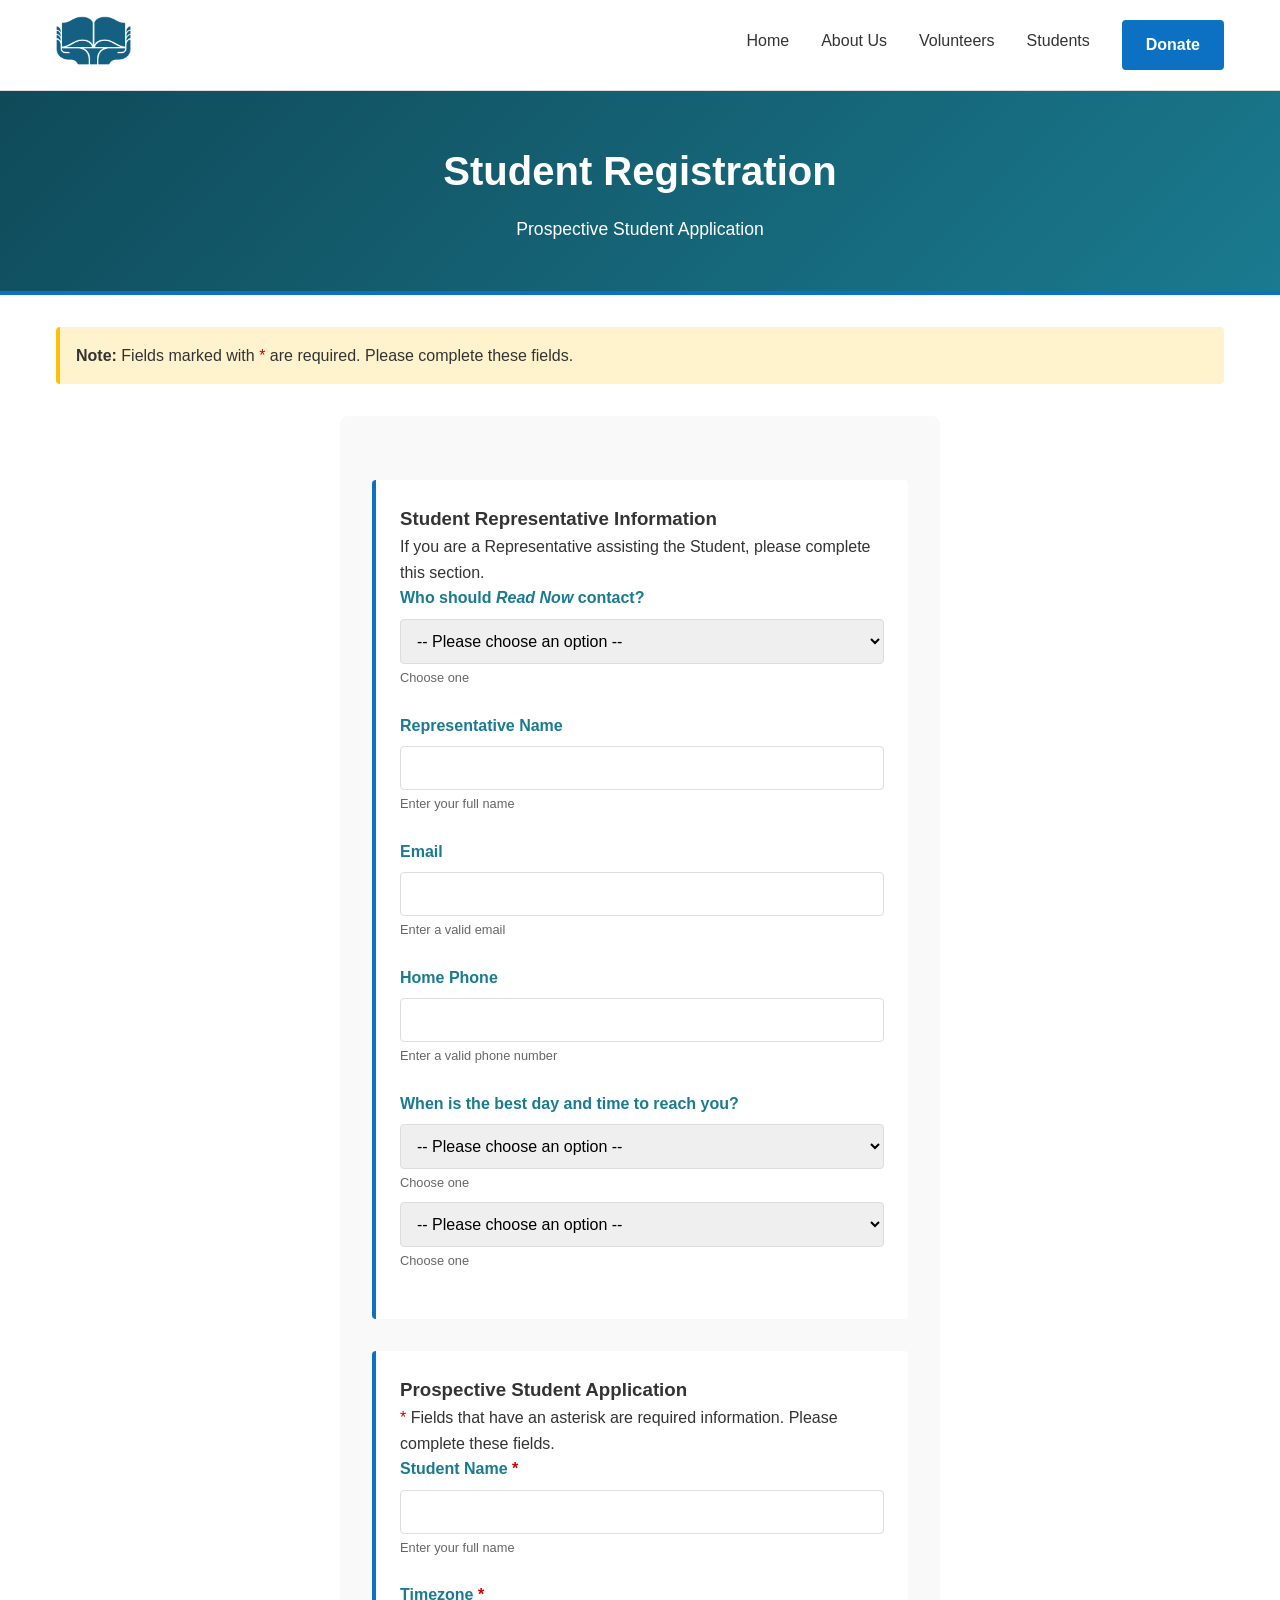
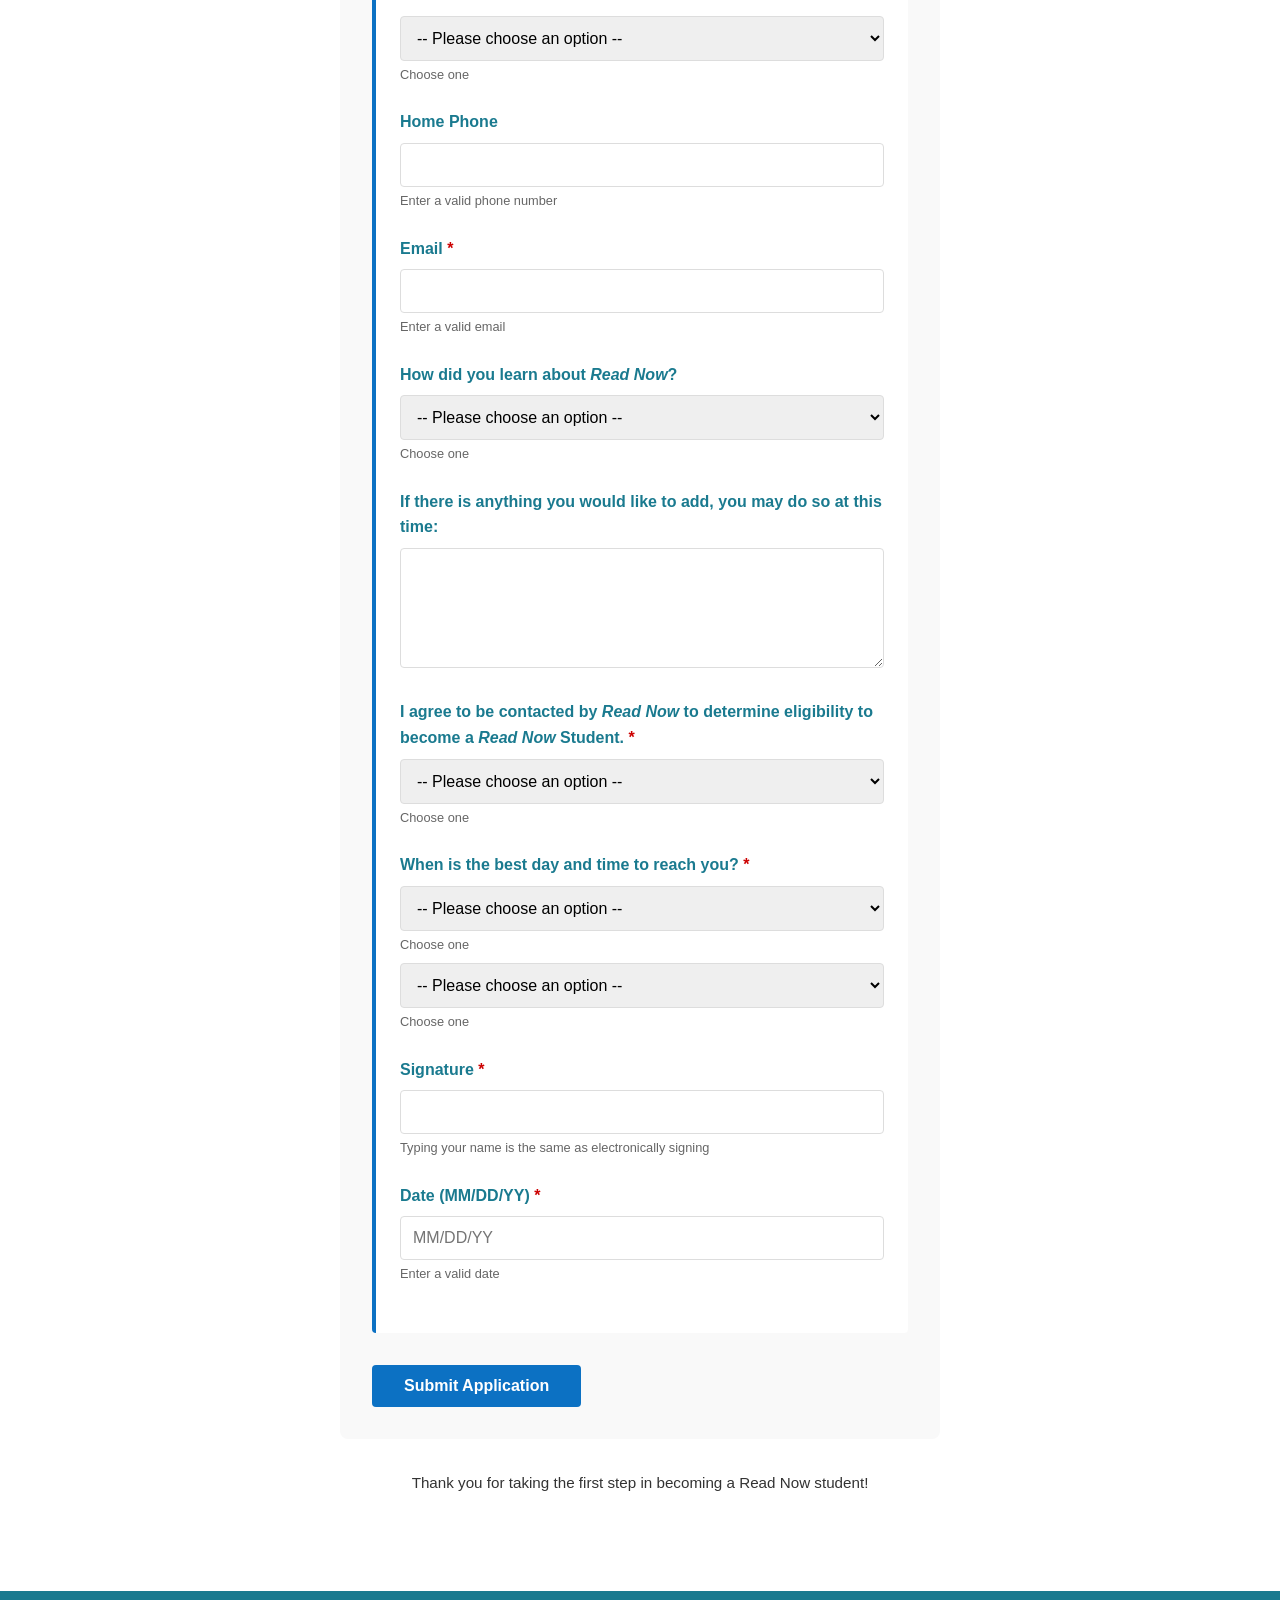
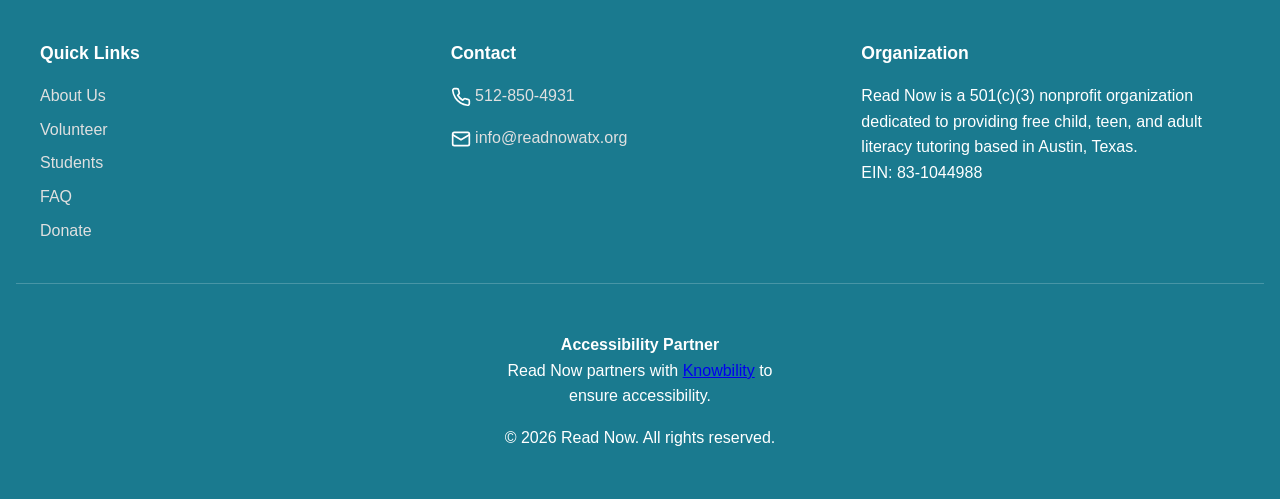
<file: student-registration.html>
<!DOCTYPE html>
<html lang="en">
<head>
  <meta charset="UTF-8">
  <meta name="viewport" content="width=device-width, initial-scale=1.0">
  <meta name="description" content="Register as a Read Now student">
  <title>Student Registration - Read Now</title>
  <link rel="stylesheet" href="style.css">
</head>
<body>

<header>
  <div class="header-content">
    <a href="index.html" class="logo">
      <img src="images/logo.png" alt="Read Now">
    </a>
    <button class="nav-toggle" id="navToggle">☰</button>
    <nav id="mainNav">
      <ul>
        <li>
          <a href="index.html">Home</a>
        </li>
        <li>
          <a href="about.html">About Us</a>
          <ul>
            <li><a href="contact.html">Contact Us</a></li>
          </ul>
        </li>
        <li>
          <a href="volunteer.html">Volunteers</a>
          <ul>
            <li><a href="volunteer-application.html">Application</a></li>
            <li><a href="code-of-conduct.html">Code of Conduct</a></li>
          </ul>
        </li>
        <li>
          <a href="students.html">Students</a>
          <ul>
            <li><a href="student-registration.html">Registration</a></li>
            <li><a href="faq.html">FAQ</a></li>
          </ul>
        </li>
        <li>
          <a href="donate.html" class="donate-btn">Donate</a>
        </li>
      </ul>
    </nav>
  </div>
</header>

<main>

<section class="hero">
  <div class="container">
    <h1>Student Registration</h1>
    <p>Prospective Student Application</p>
  </div>
</section>

<div class="container">

<p style="background-color: #fff3cd; padding: 1rem; border-radius: 4px; border-left: 4px solid #ffc107; margin-bottom: 2rem;">
  <strong>Note:</strong> Fields marked with <span class="required">*</span> are required. Please complete these fields.
</p>

<div class="form-container">
  <form action="https://formspree.io/f/mbgllbrj" method="POST">

    <div class="form-section">
      <h3>Student Representative Information</h3>
      <p>If you are a Representative assisting the Student, please complete this section.</p>

      <div class="form-group">
        <label for="representative">Who should <em>Read Now</em> contact?</label>
        <select id="representative" name="Who to Contact">
          <option value="">-- Please choose an option --</option>
          <option value="The student">The student</option>
          <option value="Parent or Guardian">Parent or Guardian</option>
          <!-- option value="Other">Other</option -->
        </select>
        <small class="field-hint">Choose one</small>
      </div>

      <div class="form-group">
        <label for="rep_name">Representative Name <span class="required rep-star" hidden>*</span></label>
        <input type="text" id="rep_name" name="Representative Name" data-rep-required>
        <small class="field-hint">Enter your full name</small>
      </div>

      <div class="form-group">
        <label for="rep_email">Email</label>
        <input type="email" id="rep_email" name="Representative Email">
        <small class="field-hint">Enter a valid email</small>
      </div>

      <div class="form-group">
        <label for="rep_phone">Home Phone <span class="required rep-star" hidden>*</span></label>
        <input type="tel" id="rep_phone" name="Representative Phone" data-rep-required>
        <small class="field-hint">Enter a valid phone number</small>
      </div>

      <div class="form-group">
        <label for="rep_day">When is the best day and time to reach you? <span class="required rep-star" hidden>*</span></label>
        <select id="rep_day" name="Representative Best Day" data-rep-required aria-label="Best day to reach you">
          <option value="">-- Please choose an option --</option>
          <option value="Monday">Monday</option>
          <option value="Tuesday">Tuesday</option>
          <option value="Wednesday">Wednesday</option>
          <option value="Thursday">Thursday</option>
          <option value="Friday">Friday</option>
          <option value="Saturday">Saturday</option>
          <option value="Sunday">Sunday</option>
        </select>
        <small class="field-hint">Choose one</small>
        <select id="rep_time" name="Representative Best Time" data-rep-required aria-label="Best time to reach you" style="margin-top: 0.5rem;">
          <option value="">-- Please choose an option --</option>
          <option value="Morning (8am-12pm)">Morning (8am-12pm)</option>
          <option value="Afternoon (12pm-5pm)">Afternoon (12pm-5pm)</option>
          <option value="Evening (5pm-9pm)">Evening (5pm-9pm)</option>
        </select>
        <small class="field-hint">Choose one</small>
      </div>
    </div>

    <div class="form-section">
      <h3>Prospective Student Application</h3>
      <p><span class="required">*</span> Fields that have an asterisk are required information. Please complete these fields.</p>

      <div class="form-group">
        <label for="student_name">Student Name <span class="required">*</span></label>
        <input type="text" id="student_name" name="Student Name" required>
        <small class="field-hint">Enter your full name</small>
      </div>

      <div class="form-group">
        <label for="timezone">Timezone <span class="required">*</span></label>
        <select id="timezone" name="Timezone" required>
          <option value="">-- Please choose an option --</option>
          <option value="Central">Central</option>
          <option value="Eastern">Eastern</option>
          <option value="Mountain">Mountain</option>
          <option value="Pacific">Pacific</option>
          <option value="Other">Other</option>
        </select>
        <small class="field-hint">Choose one</small>
      </div>

      <div class="form-group">
        <label for="student_phone">Home Phone</label>
        <input type="tel" id="student_phone" name="Student Phone">
        <small class="field-hint">Enter a valid phone number</small>
      </div>

      <div class="form-group">
        <label for="student_email">Email <span class="required">*</span></label>
        <input type="email" id="student_email" name="Student Email" required>
        <small class="field-hint">Enter a valid email</small>
      </div>

      <div class="form-group">
        <label for="how_found">How did you learn about <em>Read Now</em>?</label>
        <select id="how_found" name="How Found Read Now">
          <option value="">-- Please choose an option --</option>
          <option value="Google">Google</option>
          <option value="Social media">Social media (Instagram, Facebook, Youtube)</option>
          <option value="Professional">Professional (counselor, case worker, etc)</option>
          <option value="Referral">Referral</option>
          <option value="Other">Other</option>
        </select>
        <small class="field-hint">Choose one</small>
      </div>

      <div class="form-group">
        <label for="student_additional">If there is anything you would like to add, you may do so at this time:</label>
        <textarea id="student_additional" name="Student Additional Info"></textarea>
      </div>

      <div class="form-group">
        <label for="consent">I agree to be contacted by <em>Read Now</em> to determine eligibility to become a <em>Read Now</em> Student. <span class="required">*</span></label>
        <select id="consent" name="Contact Consent" required>
          <option value="">-- Please choose an option --</option>
          <option value="Yes, I agree">Yes, I agree</option>
          <option value="No">No</option>
        </select>
        <small class="field-hint">Choose one</small>
      </div>

      <div class="form-group">
        <label for="student_day">When is the best day and time to reach you? <span class="required">*</span></label>
        <select id="student_day" name="Student Best Day" required aria-label="Best day to reach you">
          <option value="">-- Please choose an option --</option>
          <option value="Monday">Monday</option>
          <option value="Tuesday">Tuesday</option>
          <option value="Wednesday">Wednesday</option>
          <option value="Thursday">Thursday</option>
          <option value="Friday">Friday</option>
          <option value="Saturday">Saturday</option>
          <option value="Sunday">Sunday</option>
        </select>
        <small class="field-hint">Choose one</small>
        <select id="student_time" name="Student Best Time" required aria-label="Best time to reach you" style="margin-top: 0.5rem;">
          <option value="">-- Please choose an option --</option>
          <option value="Morning (8am-12pm)">Morning (8am-12pm)</option>
          <option value="Afternoon (12pm-5pm)">Afternoon (12pm-5pm)</option>
          <option value="Evening (5pm-9pm)">Evening (5pm-9pm)</option>
        </select>
        <small class="field-hint">Choose one</small>
      </div>

      <div class="form-group">
        <label for="signature">Signature <span class="required">*</span></label>
        <input type="text" id="signature" name="Signature" required>
        <small class="field-hint">Typing your name is the same as electronically signing</small>
      </div>

      <div class="form-group">
        <label for="date">Date (MM/DD/YY) <span class="required">*</span></label>
        <input type="text" id="date" name="Date" placeholder="MM/DD/YY" required>
        <small class="field-hint">Enter a valid date</small>
      </div>
    </div>

    <button type="submit">Submit Application</button>
  </form>
</div>

<p style="text-align: center; font-size: 0.95rem; margin-top: 2rem;">
  Thank you for taking the first step in becoming a Read Now student!
</p>

</div>

</main>

<footer>
  <div class="footer-content">
    <div class="footer-section">
      <h3>Quick Links</h3>
      <ul>
        <li><a href="about.html">About Us</a></li>
        <li><a href="volunteer.html">Volunteer</a></li>
        <li><a href="students.html">Students</a></li>
        <li><a href="faq.html">FAQ</a></li>
        <li><a href="donate.html">Donate</a></li>
      </ul>
    </div>
    <div class="footer-section">
      <h3>Contact</h3>
      <div class="footer-contact">
        <span><img src="images/phone.svg" alt=""> <a href="tel:+15128504931">512-850-4931</a></span>
      </div>
      <div class="footer-contact">
        <span><img src="images/email.svg" alt=""> <a href="mailto:info@readnowatx.org">info@readnowatx.org</a></span>
      </div>
    </div>
    <div class="footer-section">
      <h3>Organization</h3>
      <p>Read Now is a 501(c)(3) nonprofit organization dedicated to providing free child, teen, and adult literacy tutoring based in Austin, Texas.</p>
      <p>EIN: 83-1044988</p>
    </div>
  </div>

  <div class="footer-bottom">
    <div class="knowbility-logo">
      <p><strong>Accessibility Partner</strong></p>
      <p>Read Now partners with <a href="https://knowbility.org" target="_blank">Knowbility</a> to ensure accessibility.</p>
    </div>
    <p>&copy; 2026 Read Now. All rights reserved.</p>
  </div>
</footer>

<script>
  const contactWho = document.getElementById('representative');
  const repFields = document.querySelectorAll('[data-rep-required]');
  const repStars = document.querySelectorAll('.rep-star');
  const syncRepRequired = () => {
    const needed = contactWho.value === 'Parent or Guardian';
    repFields.forEach((field) => { field.required = needed; });
    repStars.forEach((star) => { star.hidden = !needed; });
  };
  contactWho.addEventListener('change', syncRepRequired);
  syncRepRequired();
</script>

<script src="script.js"></script>

</body>
</html>
</file>
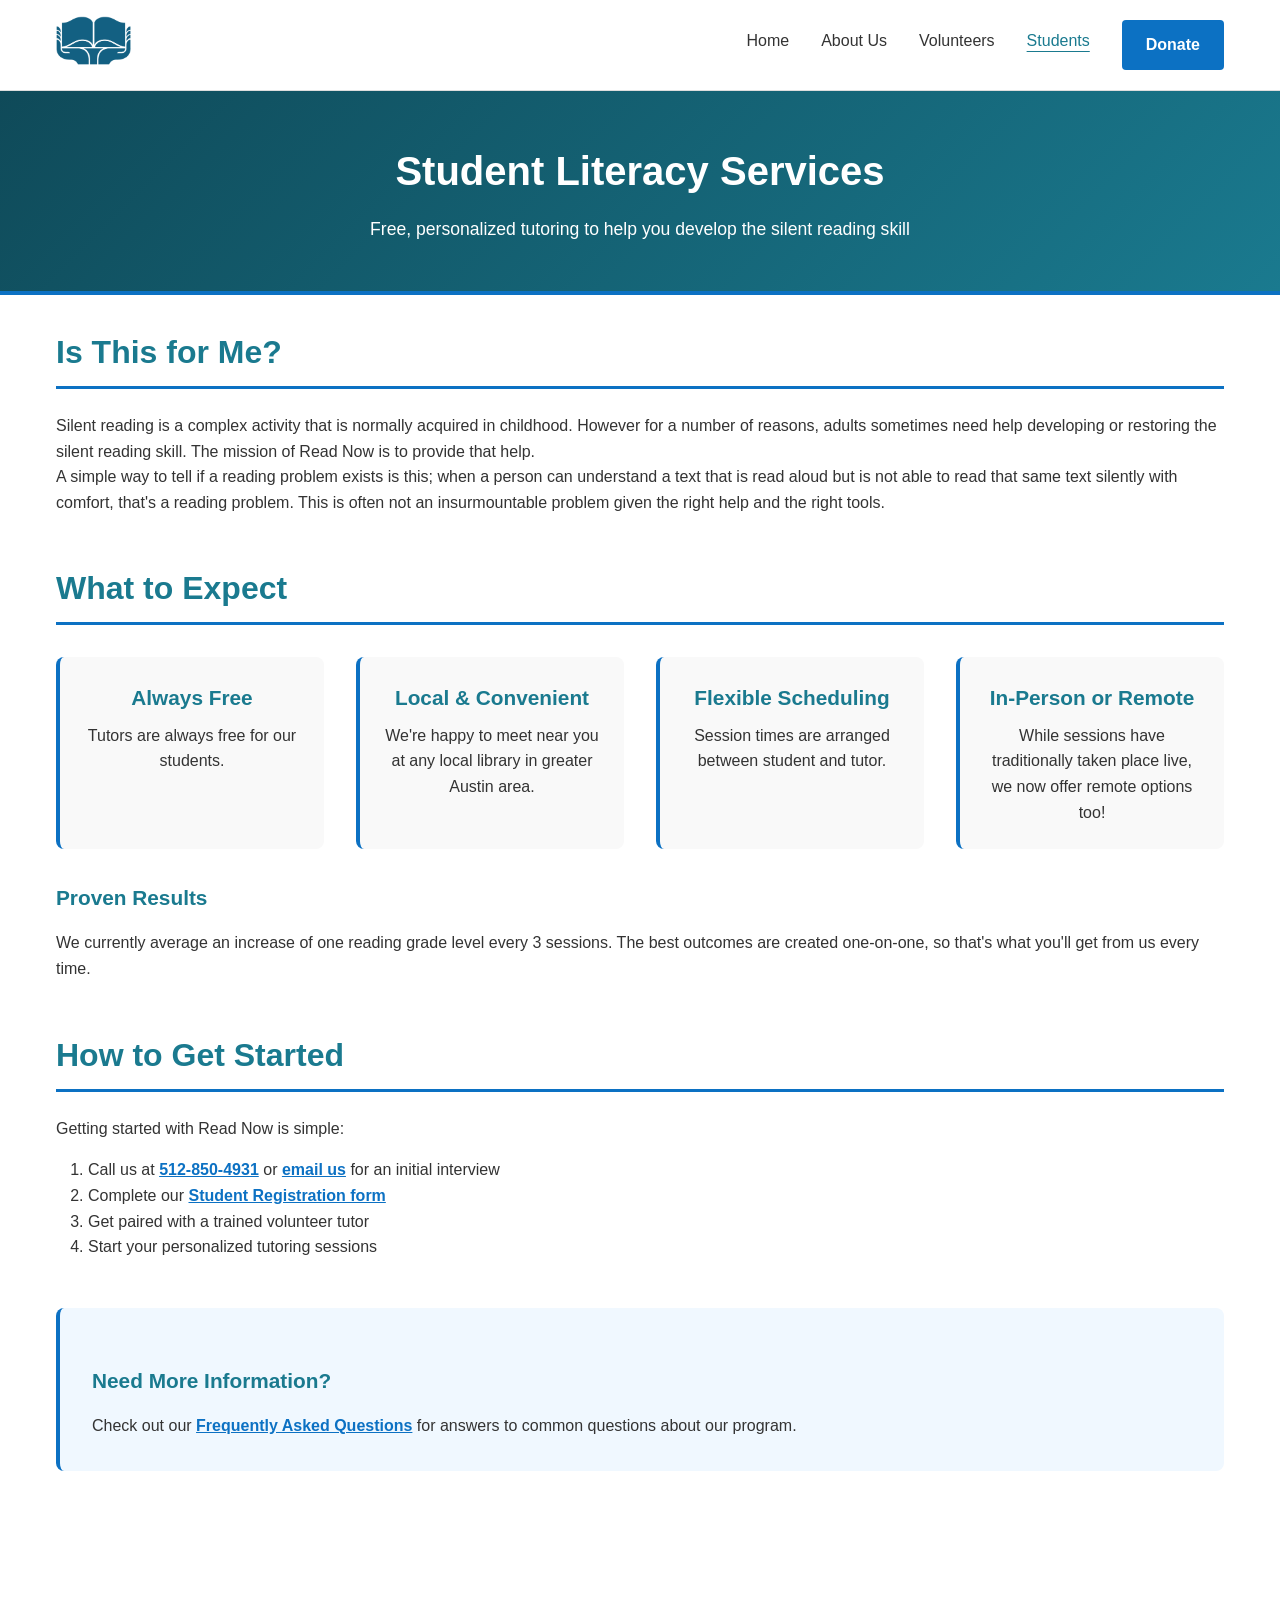
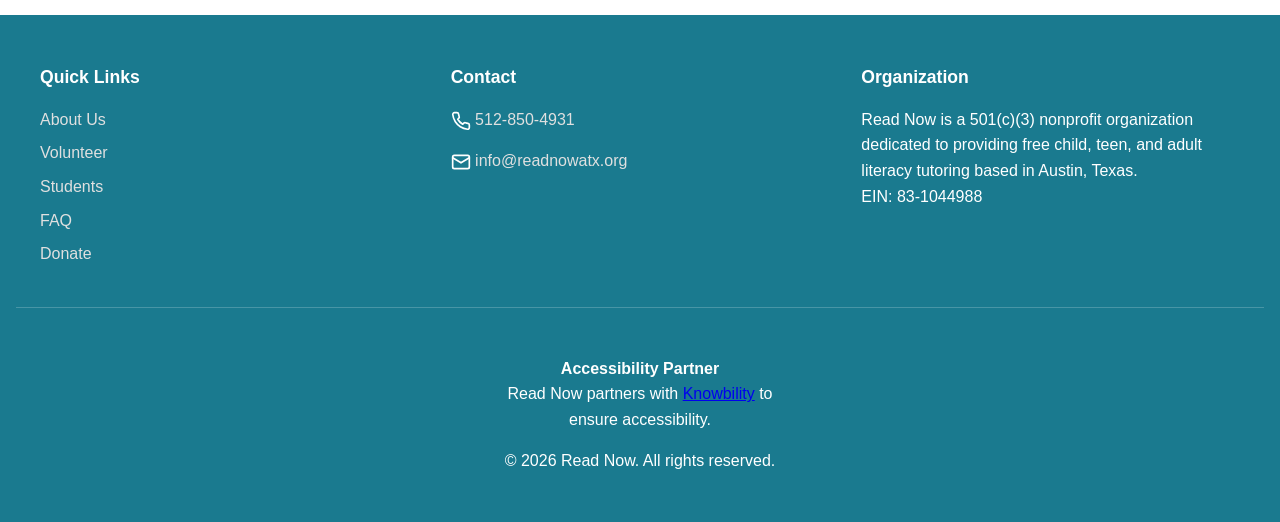
<file: students.html>
<!DOCTYPE html>
<html lang="en">
<head>
  <meta charset="UTF-8">
  <meta name="viewport" content="width=device-width, initial-scale=1.0">
  <meta name="description" content="Learn more about our student literacy programs">
  <title>Students - Read Now</title>
  <link rel="stylesheet" href="style.css">
</head>
<body>

<header>
  <div class="header-content">
    <a href="index.html" class="logo">
      <img src="images/logo.png" alt="Read Now">
    </a>
    <button class="nav-toggle" id="navToggle">☰</button>
    <nav id="mainNav">
      <ul>
        <li>
          <a href="index.html">Home</a>
        </li>
        <li>
          <a href="about.html">About Us</a>
          <ul>
            <li><a href="contact.html">Contact Us</a></li>
          </ul>
        </li>
        <li>
          <a href="volunteer.html">Volunteers</a>
          <ul>
            <li><a href="volunteer-application.html">Application</a></li>
            <li><a href="code-of-conduct.html">Code of Conduct</a></li>
          </ul>
        </li>
        <li>
          <a href="students.html">Students</a>
          <ul>
            <li><a href="student-registration.html">Registration</a></li>
            <li><a href="faq.html">FAQ</a></li>
          </ul>
        </li>
        <li>
          <a href="donate.html" class="donate-btn">Donate</a>
        </li>
      </ul>
    </nav>
  </div>
</header>

<main>

<section class="hero">
  <div class="container">
    <h1>Student Literacy Services</h1>
    <p>Free, personalized tutoring to help you develop the silent reading skill</p>
  </div>
</section>

<div class="container">

<section>
  <h2>Is This for Me?</h2>
  <p>Silent reading is a complex activity that is normally acquired in childhood. However for a number of reasons, adults sometimes need help developing or restoring the silent reading skill. The mission of Read Now is to provide that help.</p>
  <p>A simple way to tell if a reading problem exists is this; when a person can understand a text that is read aloud but is not able to read that same text silently with comfort, that's a reading problem. This is often not an insurmountable problem given the right help and the right tools.</p>
</section>

<section>
  <h2>What to Expect</h2>
  <div class="features">
    <div class="feature">
      <h3>Always Free</h3>
      <p>Tutors are always free for our students.</p>
    </div>
    <div class="feature">
      <h3>Local & Convenient</h3>
      <p>We're happy to meet near you at any local library in greater Austin area.</p>
    </div>
    <div class="feature">
      <h3>Flexible Scheduling</h3>
      <p>Session times are arranged between student and tutor.</p>
    </div>
    <div class="feature">
      <h3>In-Person or Remote</h3>
      <p>While sessions have traditionally taken place live, we now offer remote options too!</p>
    </div>
  </div>

  <h3>Proven Results</h3>
  <p>We currently average an increase of one reading grade level every 3 sessions. The best outcomes are created one-on-one, so that's what you'll get from us every time.</p>
</section>

<section>
  <h2>How to Get Started</h2>
  <p>Getting started with Read Now is simple:</p>
  <ol style="margin: 1rem 0 1rem 2rem;">
    <li>Call us at <a href="tel:+15128504931" style="color: #0c71c3; font-weight: bold;">512-850-4931</a> or <a href="mailto:info@readnowatx.org" style="color: #0c71c3; font-weight: bold;">email us</a> for an initial interview</li>
    <li>Complete our <a href="student-registration.html" style="color: #0c71c3; font-weight: bold;">Student Registration form</a></li>
    <li>Get paired with a trained volunteer tutor</li>
    <li>Start your personalized tutoring sessions</li>
  </ol>
</section>

<section style="background-color: #f0f8ff; padding: 2rem; border-radius: 8px; border-left: 4px solid #0c71c3;">
  <h3>Need More Information?</h3>
  <p>Check out our <a href="faq.html" style="color: #0c71c3; font-weight: bold;">Frequently Asked Questions</a> for answers to common questions about our program.</p>
</section>

</div>

</main>

<footer>
  <div class="footer-content">
    <div class="footer-section">
      <h3>Quick Links</h3>
      <ul>
        <li><a href="about.html">About Us</a></li>
        <li><a href="volunteer.html">Volunteer</a></li>
        <li><a href="students.html">Students</a></li>
        <li><a href="faq.html">FAQ</a></li>
        <li><a href="donate.html">Donate</a></li>
      </ul>
    </div>
    <div class="footer-section">
      <h3>Contact</h3>
      <div class="footer-contact">
        <span><img src="images/phone.svg" alt=""> <a href="tel:+15128504931">512-850-4931</a></span>
      </div>
      <div class="footer-contact">
        <span><img src="images/email.svg" alt=""> <a href="mailto:info@readnowatx.org">info@readnowatx.org</a></span>
      </div>
    </div>
    <div class="footer-section">
      <h3>Organization</h3>
      <p>Read Now is a 501(c)(3) nonprofit organization dedicated to providing free child, teen, and adult literacy tutoring based in Austin, Texas.</p>
      <p>EIN: 83-1044988</p>
    </div>
  </div>

  <div class="footer-bottom">
    <div class="knowbility-logo">
      <p><strong>Accessibility Partner</strong></p>
      <p>Read Now partners with <a href="https://knowbility.org" target="_blank">Knowbility</a> to ensure accessibility.</p>
    </div>
    <p>&copy; 2026 Read Now. All rights reserved.</p>
  </div>
</footer>

<script src="script.js"></script>

</body>
</html>
</file>
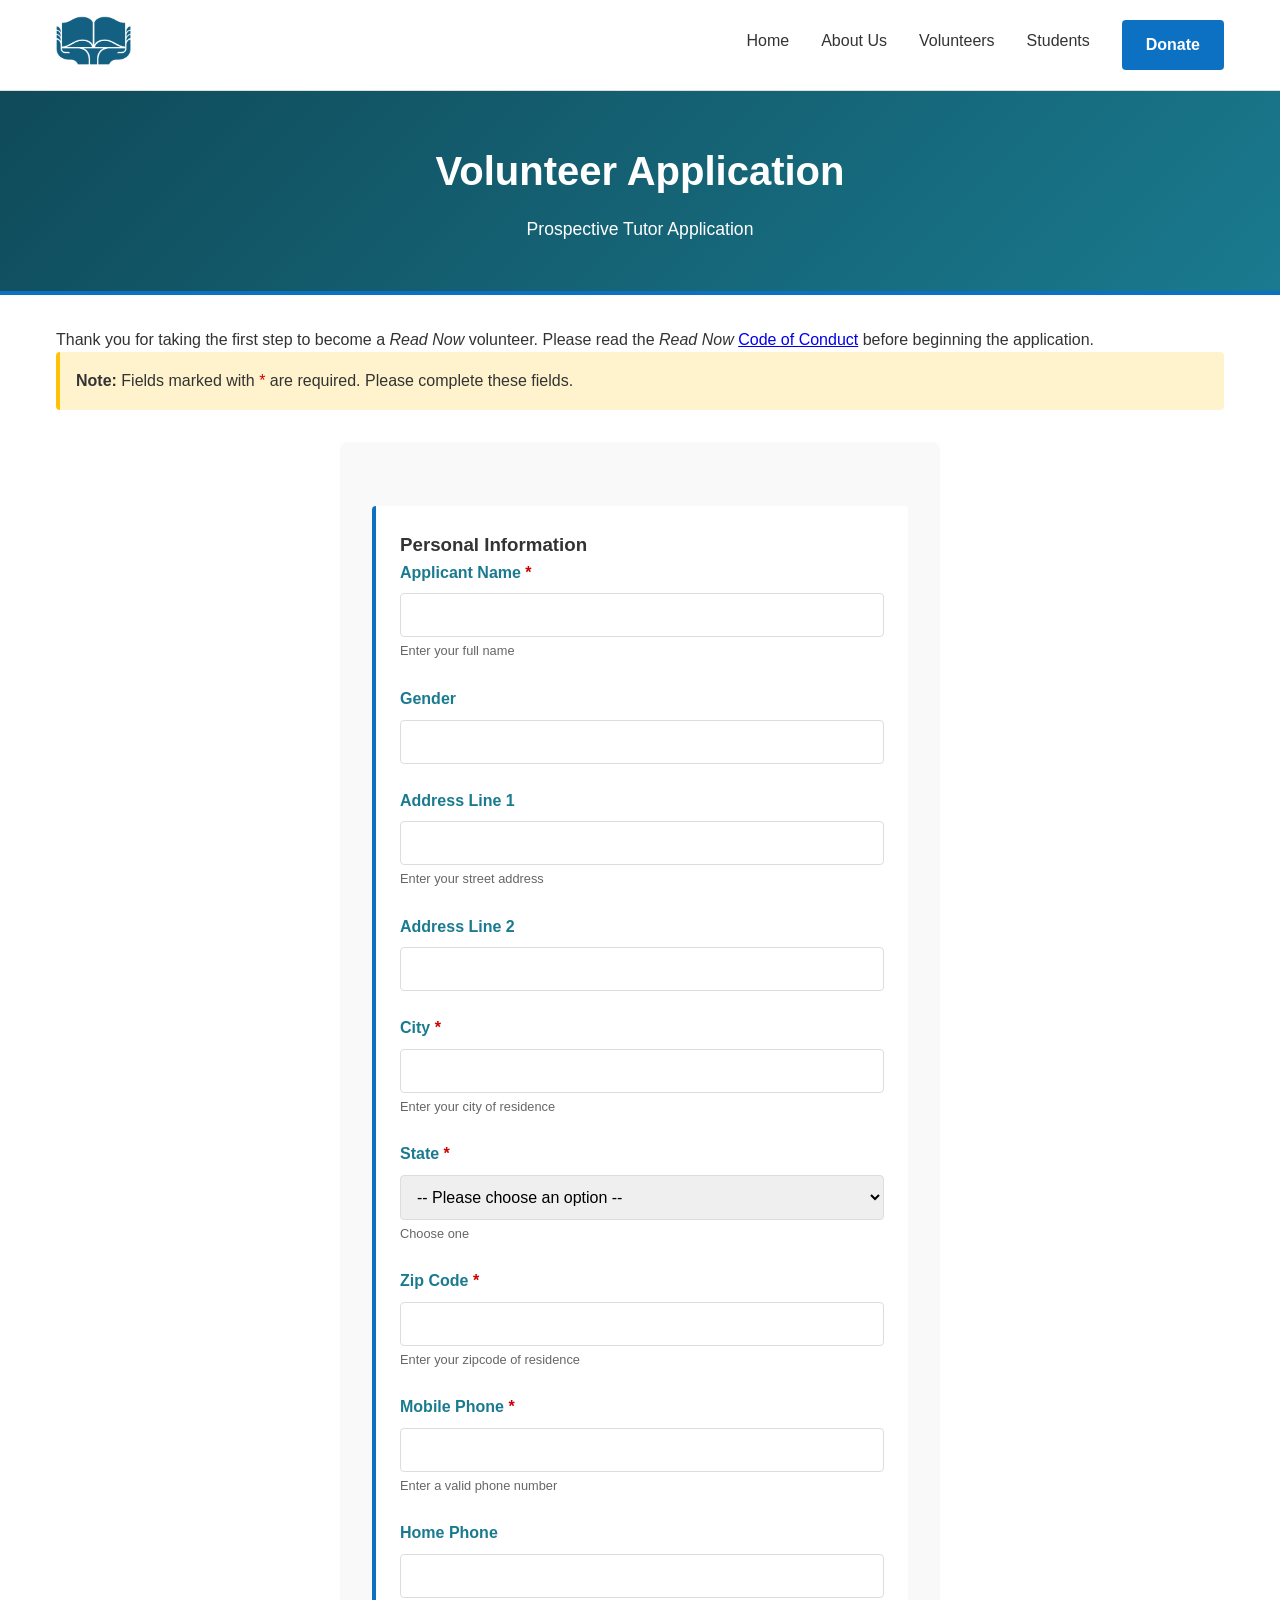
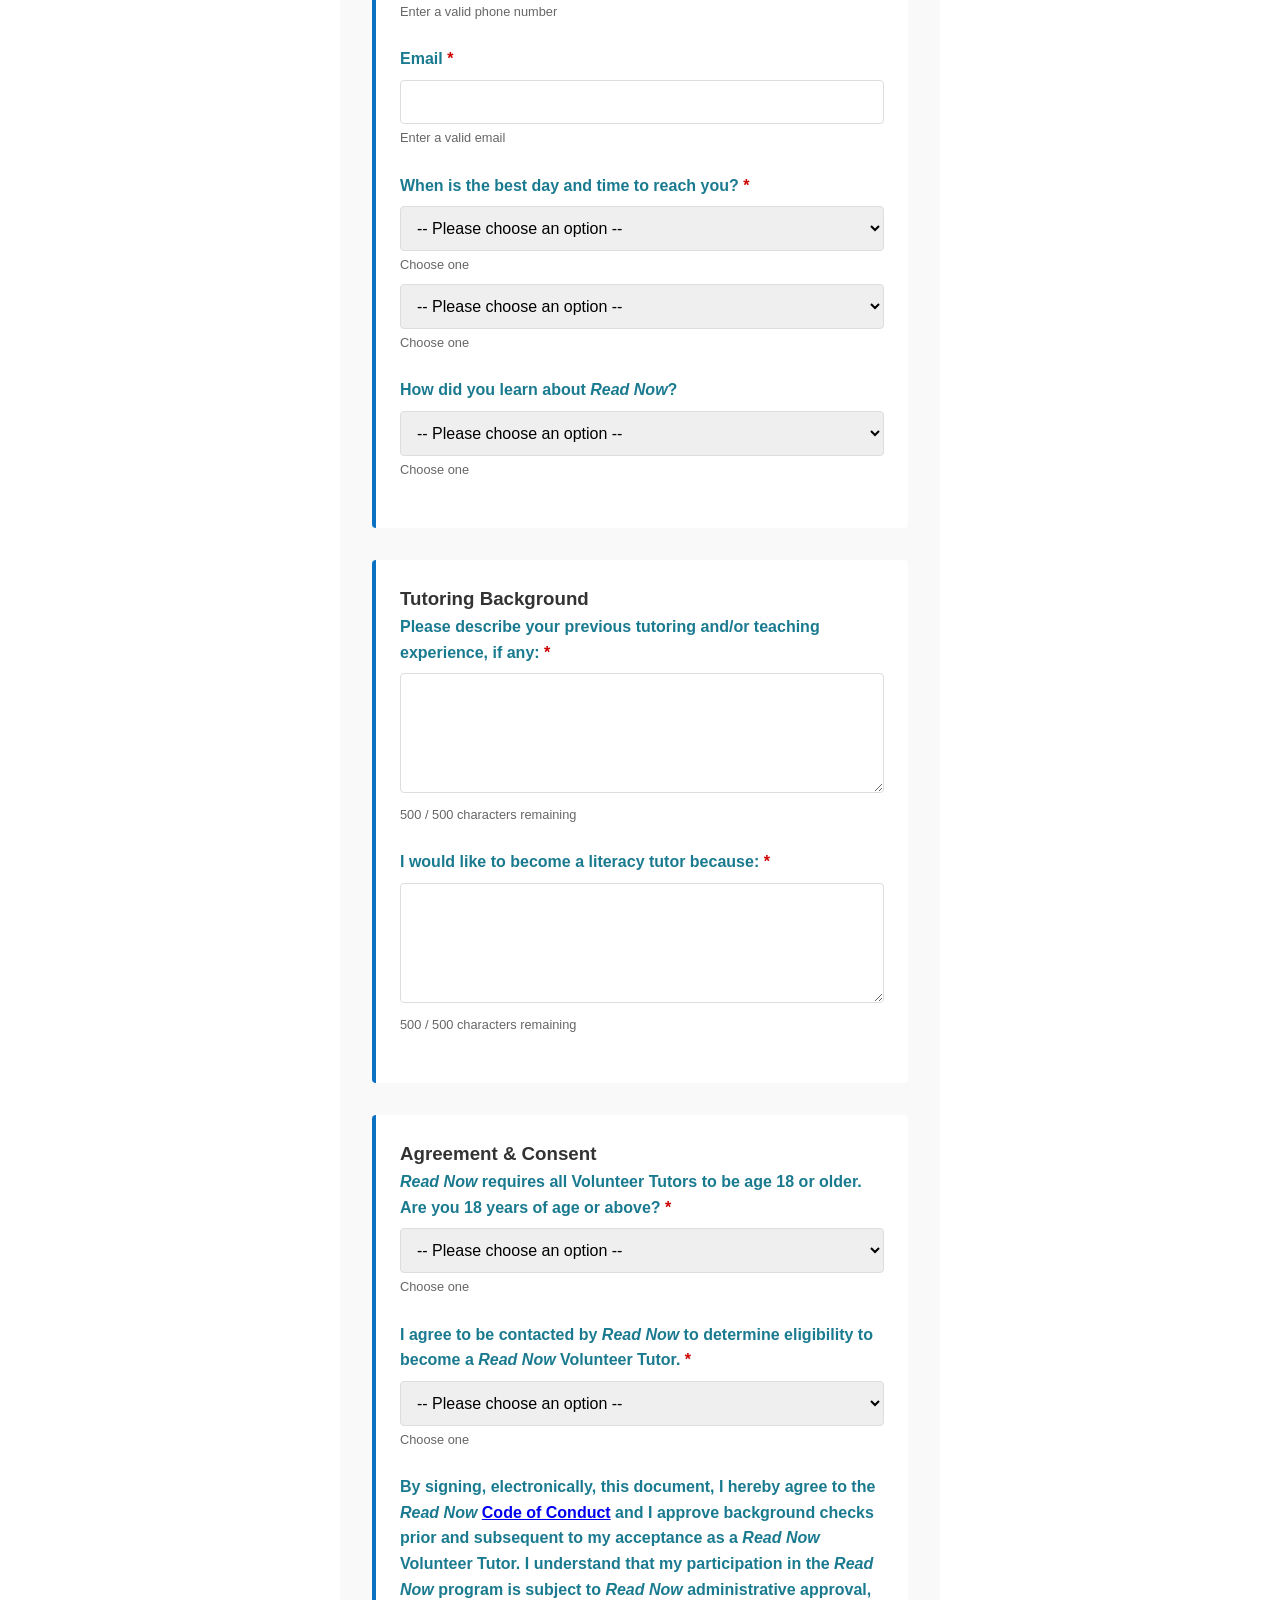
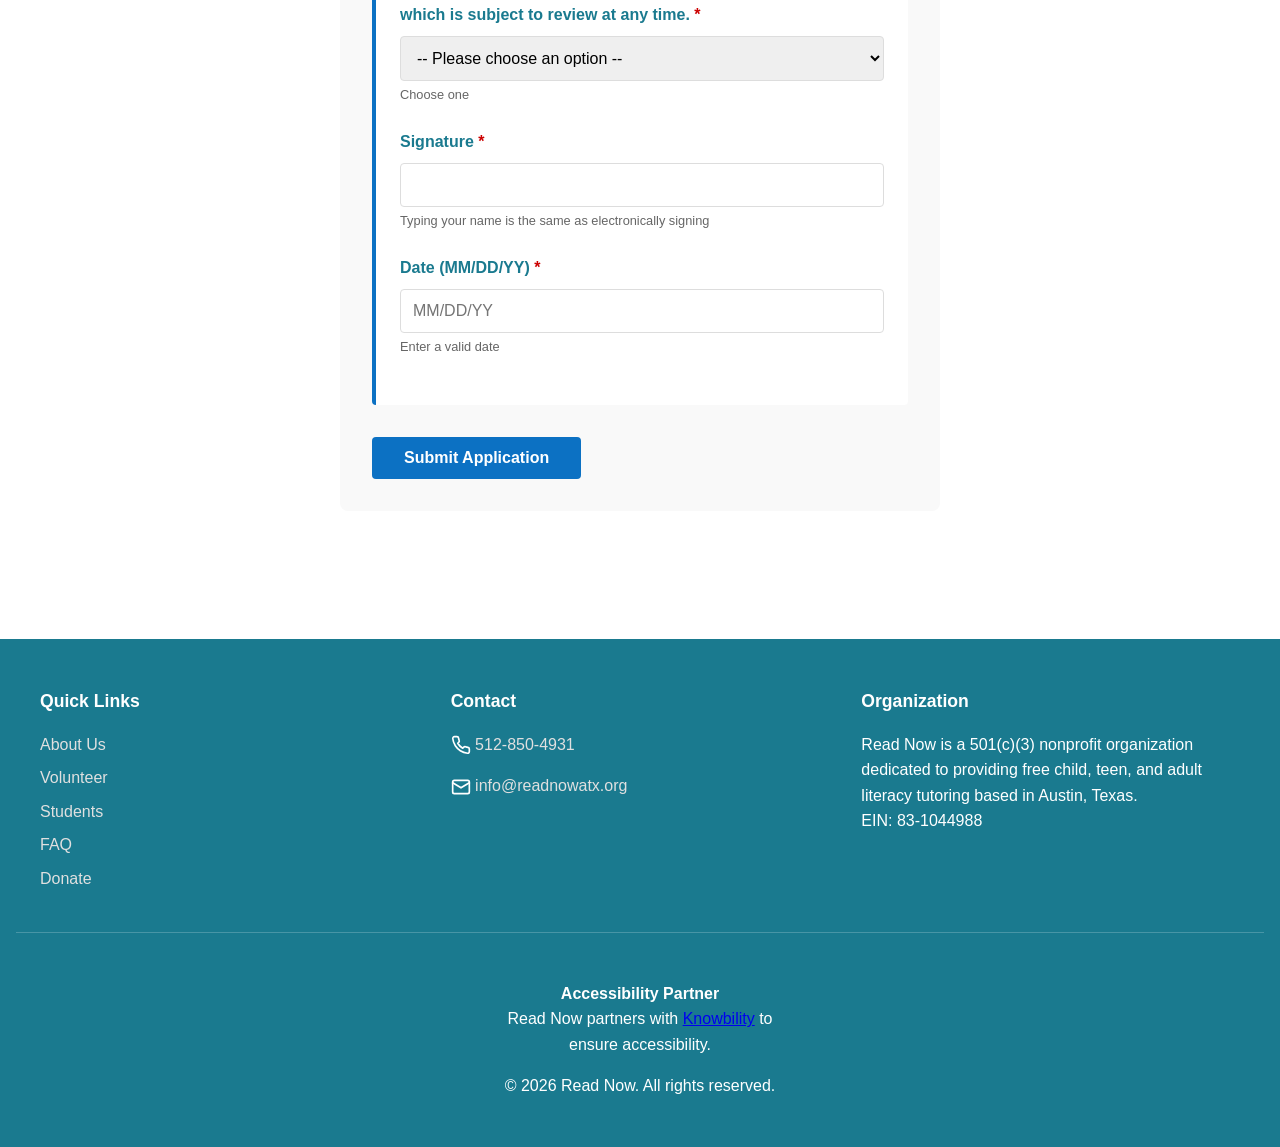
<file: volunteer-application.html>
<!DOCTYPE html>
<html lang="en">
<head>
  <meta charset="UTF-8">
  <meta name="viewport" content="width=device-width, initial-scale=1.0">
  <meta name="description" content="Apply to become a Read Now volunteer tutor">
  <title>Volunteer Application - Read Now</title>
  <link rel="stylesheet" href="style.css">
</head>
<body>

<header>
  <div class="header-content">
    <a href="index.html" class="logo">
      <img src="images/logo.png" alt="Read Now">
    </a>
    <button class="nav-toggle" id="navToggle">☰</button>
    <nav id="mainNav">
      <ul>
        <li>
          <a href="index.html">Home</a>
        </li>
        <li>
          <a href="about.html">About Us</a>
          <ul>
            <li><a href="contact.html">Contact Us</a></li>
          </ul>
        </li>
        <li>
          <a href="volunteer.html">Volunteers</a>
          <ul>
            <li><a href="volunteer-application.html">Application</a></li>
            <li><a href="code-of-conduct.html">Code of Conduct</a></li>
          </ul>
        </li>
        <li>
          <a href="students.html">Students</a>
          <ul>
            <li><a href="student-registration.html">Registration</a></li>
            <li><a href="faq.html">FAQ</a></li>
          </ul>
        </li>
        <li>
          <a href="donate.html" class="donate-btn">Donate</a>
        </li>
      </ul>
    </nav>
  </div>
</header>

<main>

<section class="hero">
  <div class="container">
    <h1>Volunteer Application</h1>
    <p>Prospective Tutor Application</p>
  </div>
</section>

<div class="container">

<p>Thank you for taking the first step to become a <em>Read Now</em> volunteer. Please read the <em>Read Now</em> <a href="code-of-conduct.html">Code of Conduct</a> before beginning the application.</p>

<p style="background-color: #fff3cd; padding: 1rem; border-radius: 4px; border-left: 4px solid #ffc107; margin-bottom: 2rem;">
  <strong>Note:</strong> Fields marked with <span class="required">*</span> are required. Please complete these fields.
</p>

<div class="form-container">
  <form action="https://formspree.io/f/xkjggyda" method="POST">

    <div class="form-section">
      <h3>Personal Information</h3>

      <div class="form-group">
        <label for="applicant_name">Applicant Name <span class="required">*</span></label>
        <input type="text" id="applicant_name" name="Applicant Name" required>
        <small class="field-hint">Enter your full name</small>
      </div>

      <div class="form-group">
        <label for="gender">Gender</label>
        <input type="text" id="gender" name="Gender">
      </div>

      <div class="form-group">
        <label for="address1">Address Line 1</label>
        <input type="text" id="address1" name="Address Line 1">
        <small class="field-hint">Enter your street address</small>
      </div>

      <div class="form-group">
        <label for="address2">Address Line 2</label>
        <input type="text" id="address2" name="Address Line 2">
      </div>

      <div class="form-group">
        <label for="city">City <span class="required">*</span></label>
        <input type="text" id="city" name="City" required>
        <small class="field-hint">Enter your city of residence</small>
      </div>

      <div class="form-group">
        <label for="state">State <span class="required">*</span></label>
        <select id="state" name="State" required>
          <option value="">-- Please choose an option --</option>
          <option value="TX">Texas</option>
          <option value="AL">Alabama</option>
          <option value="AK">Alaska</option>
          <option value="AZ">Arizona</option>
          <option value="AR">Arkansas</option>
          <option value="CA">California</option>
          <option value="CO">Colorado</option>
          <option value="CT">Connecticut</option>
          <option value="DE">Delaware</option>
          <option value="DC">District of Columbia</option>
          <option value="FL">Florida</option>
          <option value="GA">Georgia</option>
          <option value="HI">Hawaii</option>
          <option value="ID">Idaho</option>
          <option value="IL">Illinois</option>
          <option value="IN">Indiana</option>
          <option value="IA">Iowa</option>
          <option value="KS">Kansas</option>
          <option value="KY">Kentucky</option>
          <option value="LA">Louisiana</option>
          <option value="ME">Maine</option>
          <option value="MD">Maryland</option>
          <option value="MA">Massachusetts</option>
          <option value="MI">Michigan</option>
          <option value="MN">Minnesota</option>
          <option value="MS">Mississippi</option>
          <option value="MO">Missouri</option>
          <option value="MT">Montana</option>
          <option value="NE">Nebraska</option>
          <option value="NV">Nevada</option>
          <option value="NH">New Hampshire</option>
          <option value="NJ">New Jersey</option>
          <option value="NM">New Mexico</option>
          <option value="NY">New York</option>
          <option value="NC">North Carolina</option>
          <option value="ND">North Dakota</option>
          <option value="OH">Ohio</option>
          <option value="OK">Oklahoma</option>
          <option value="OR">Oregon</option>
          <option value="PA">Pennsylvania</option>
          <option value="RI">Rhode Island</option>
          <option value="SC">South Carolina</option>
          <option value="SD">South Dakota</option>
          <option value="TN">Tennessee</option>
          <option value="UT">Utah</option>
          <option value="VT">Vermont</option>
          <option value="VA">Virginia</option>
          <option value="WA">Washington</option>
          <option value="WV">West Virginia</option>
          <option value="WI">Wisconsin</option>
          <option value="WY">Wyoming</option>
        </select>
        <small class="field-hint">Choose one</small>
      </div>

      <div class="form-group">
        <label for="zip">Zip Code <span class="required">*</span></label>
        <input type="text" id="zip" name="Zip Code" required>
        <small class="field-hint">Enter your zipcode of residence</small>
      </div>

      <div class="form-group">
        <label for="mobile">Mobile Phone <span class="required">*</span></label>
        <input type="tel" id="mobile" name="Mobile Phone" required>
        <small class="field-hint">Enter a valid phone number</small>
      </div>

      <div class="form-group">
        <label for="home">Home Phone</label>
        <input type="tel" id="home" name="Home Phone">
        <small class="field-hint">Enter a valid phone number</small>
      </div>

      <div class="form-group">
        <label for="email">Email <span class="required">*</span></label>
        <input type="email" id="email" name="Email" required>
        <small class="field-hint">Enter a valid email</small>
      </div>

      <div class="form-group">
        <label for="best_day">When is the best day and time to reach you? <span class="required">*</span></label>
        <select id="best_day" name="Best Day to Reach" required aria-label="Best day to reach you">
          <option value="">-- Please choose an option --</option>
          <option value="Monday">Monday</option>
          <option value="Tuesday">Tuesday</option>
          <option value="Wednesday">Wednesday</option>
          <option value="Thursday">Thursday</option>
          <option value="Friday">Friday</option>
          <option value="Saturday">Saturday</option>
          <option value="Sunday">Sunday</option>
        </select>
        <small class="field-hint">Choose one</small>
        <select id="best_time" name="Best Time to Reach" required aria-label="Best time to reach you" style="margin-top: 0.5rem;">
          <option value="">-- Please choose an option --</option>
          <option value="Morning (8am-12pm)">Morning (8am-12pm)</option>
          <option value="Afternoon (12pm-5pm)">Afternoon (12pm-5pm)</option>
          <option value="Evening (5pm-9pm)">Evening (5pm-9pm)</option>
        </select>
        <small class="field-hint">Choose one</small>
      </div>

      <div class="form-group">
        <label for="how_found">How did you learn about <em>Read Now</em>?</label>
        <select id="how_found" name="How Found Read Now">
          <option value="">-- Please choose an option --</option>
          <option value="Google">Google</option>
          <option value="Social media">Social media (Instagram, Facebook, Youtube)</option>
          <option value="Professional">Professional (counselor, case worker, etc)</option>
          <option value="Referral">Referral</option>
          <option value="Other">Other</option>
        </select>
        <small class="field-hint">Choose one</small>
      </div>
    </div>

    <div class="form-section">
      <h3>Tutoring Background</h3>

      <div class="form-group">
        <label for="tutoring_exp">Please describe your previous tutoring and/or teaching experience, if any: <span class="required">*</span></label>
        <textarea id="tutoring_exp" name="Tutoring Experience" maxlength="500" required></textarea>
        <small class="field-hint char-count" data-for="tutoring_exp">500 / 500 characters remaining</small>
      </div>

      <div class="form-group">
        <label for="why_tutor">I would like to become a literacy tutor because: <span class="required">*</span></label>
        <textarea id="why_tutor" name="Why Become Tutor" maxlength="500" required></textarea>
        <small class="field-hint char-count" data-for="why_tutor">500 / 500 characters remaining</small>
      </div>
    </div>

    <div class="form-section">
      <h3>Agreement &amp; Consent</h3>

      <div class="form-group">
        <label for="age_18"><em>Read Now</em> requires all Volunteer Tutors to be age 18 or older. Are you 18 years of age or above? <span class="required">*</span></label>
        <select id="age_18" name="Age 18 or Older" required>
          <option value="">-- Please choose an option --</option>
          <option value="Yes">Yes</option>
          <option value="No">No</option>
        </select>
        <small class="field-hint">Choose one</small>
      </div>

      <div class="form-group">
        <label for="contact_consent">I agree to be contacted by <em>Read Now</em> to determine eligibility to become a <em>Read Now</em> Volunteer Tutor. <span class="required">*</span></label>
        <select id="contact_consent" name="Contact Consent" required>
          <option value="">-- Please choose an option --</option>
          <option value="Yes, I agree">Yes, I agree</option>
          <option value="No">No</option>
        </select>
        <small class="field-hint">Choose one</small>
      </div>

      <div class="form-group">
        <label for="conduct_consent">By signing, electronically, this document, I hereby agree to the <em>Read Now</em> <a href="code-of-conduct.html">Code of Conduct</a> and I approve background checks prior and subsequent to my acceptance as a <em>Read Now</em> Volunteer Tutor. I understand that my participation in the <em>Read Now</em> program is subject to <em>Read Now</em> administrative approval, which is subject to review at any time. <span class="required">*</span></label>
        <select id="conduct_consent" name="Code of Conduct and Background Check Consent" required>
          <option value="">-- Please choose an option --</option>
          <option value="Yes, I agree">Yes, I agree</option>
          <option value="No">No</option>
        </select>
        <small class="field-hint">Choose one</small>
      </div>

      <div class="form-group">
        <label for="signature">Signature <span class="required">*</span></label>
        <input type="text" id="signature" name="Signature" required>
        <small class="field-hint">Typing your name is the same as electronically signing</small>
      </div>

      <div class="form-group">
        <label for="date">Date (MM/DD/YY) <span class="required">*</span></label>
        <input type="text" id="date" name="Date" placeholder="MM/DD/YY" required>
        <small class="field-hint">Enter a valid date</small>
      </div>

      <input type="text" name="_gotcha" tabindex="-1" autocomplete="off" style="position: absolute; left: -9999px;" aria-hidden="true">
    </div>

    <button type="submit">Submit Application</button>
  </form>
</div>

</div>

</main>

<footer>
  <div class="footer-content">
    <div class="footer-section">
      <h3>Quick Links</h3>
      <ul>
        <li><a href="about.html">About Us</a></li>
        <li><a href="volunteer.html">Volunteer</a></li>
        <li><a href="students.html">Students</a></li>
        <li><a href="faq.html">FAQ</a></li>
        <li><a href="donate.html">Donate</a></li>
      </ul>
    </div>
    <div class="footer-section">
      <h3>Contact</h3>
      <div class="footer-contact">
        <span><img src="images/phone.svg" alt=""> <a href="tel:+15128504931">512-850-4931</a></span>
      </div>
      <div class="footer-contact">
        <span><img src="images/email.svg" alt=""> <a href="mailto:info@readnowatx.org">info@readnowatx.org</a></span>
      </div>
    </div>
    <div class="footer-section">
      <h3>Organization</h3>
      <p>Read Now is a 501(c)(3) nonprofit organization dedicated to providing free child, teen, and adult literacy tutoring based in Austin, Texas.</p>
      <p>EIN: 83-1044988</p>
    </div>
  </div>

  <div class="footer-bottom">
    <div class="knowbility-logo">
      <p><strong>Accessibility Partner</strong></p>
      <p>Read Now partners with <a href="https://knowbility.org" target="_blank">Knowbility</a> to ensure accessibility.</p>
    </div>
    <p>&copy; 2026 Read Now. All rights reserved.</p>
  </div>
</footer>

<script>
  document.querySelectorAll('.char-count').forEach((counter) => {
    const field = document.getElementById(counter.dataset.for);
    const update = () => {
      counter.textContent = (field.maxLength - field.value.length) + ' / ' + field.maxLength + ' characters remaining';
    };
    field.addEventListener('input', update);
  });
</script>

<script src="script.js"></script>

</body>
</html>
</file>
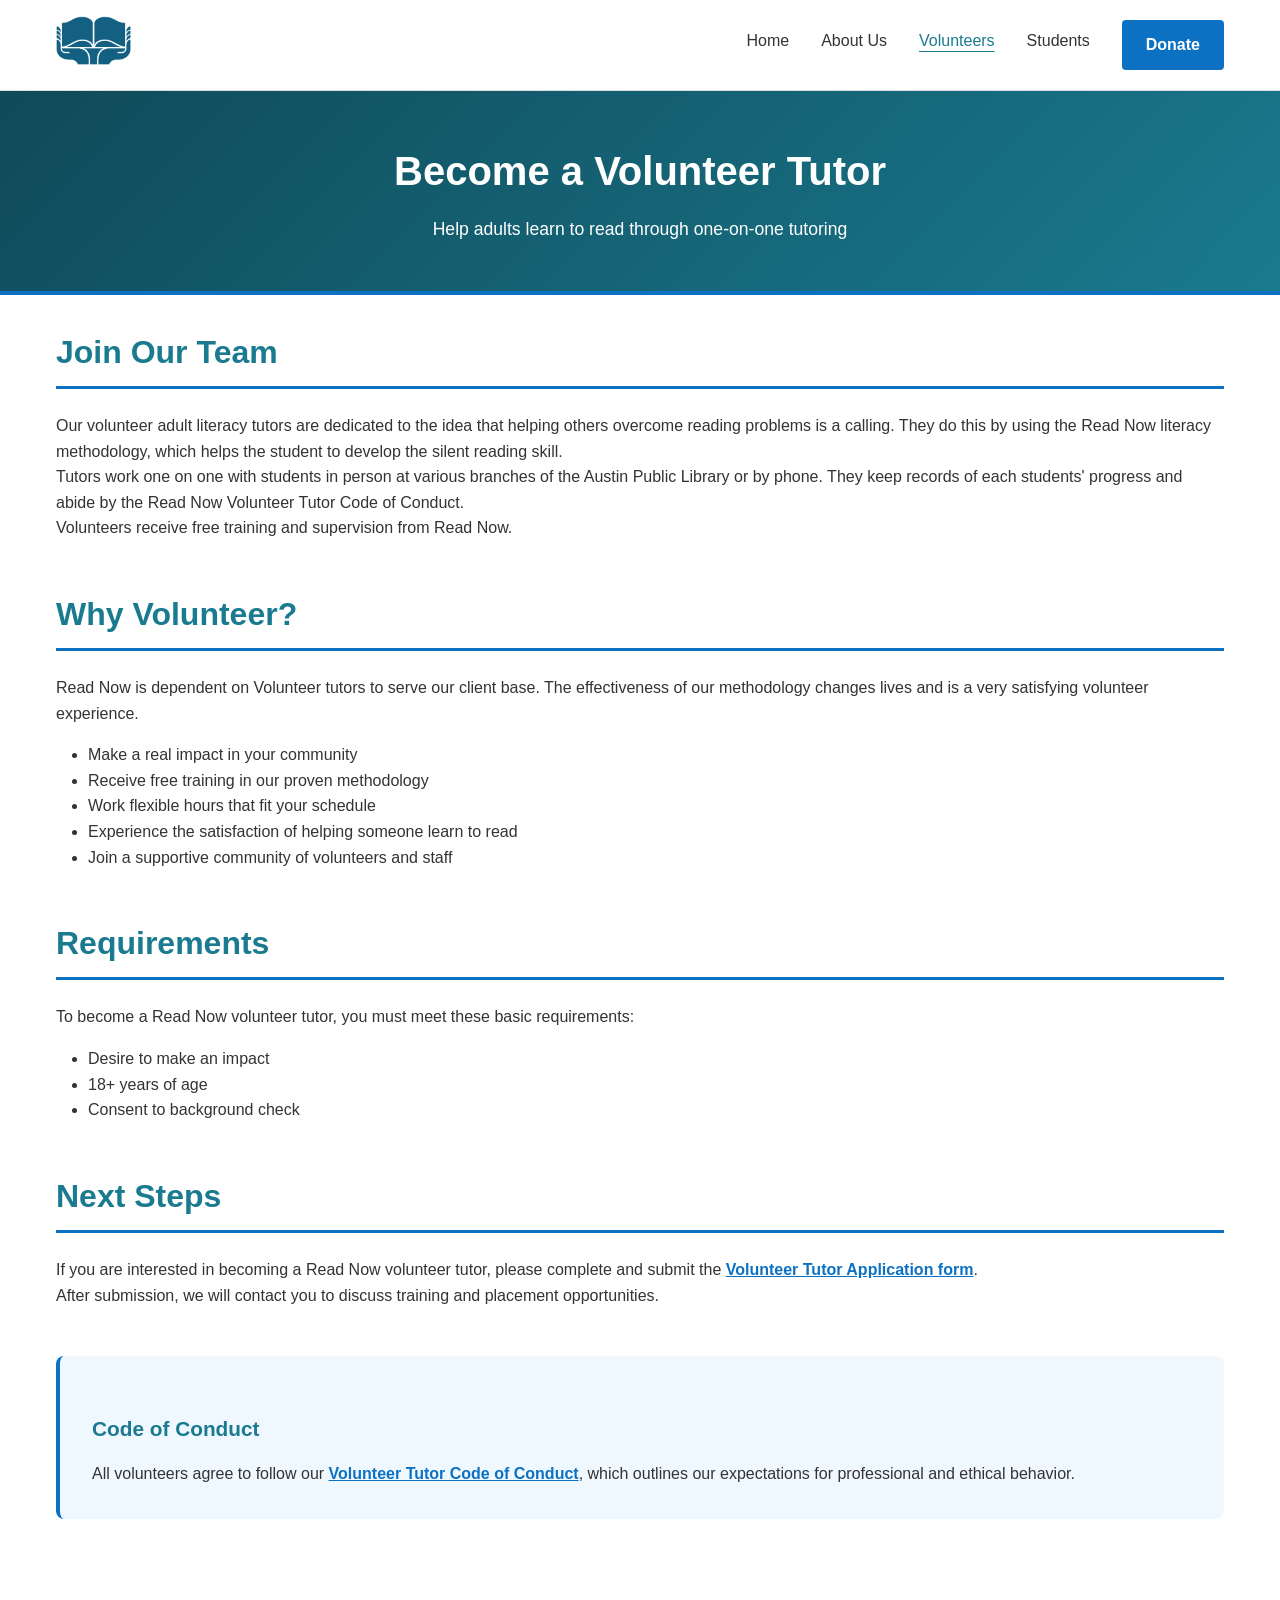
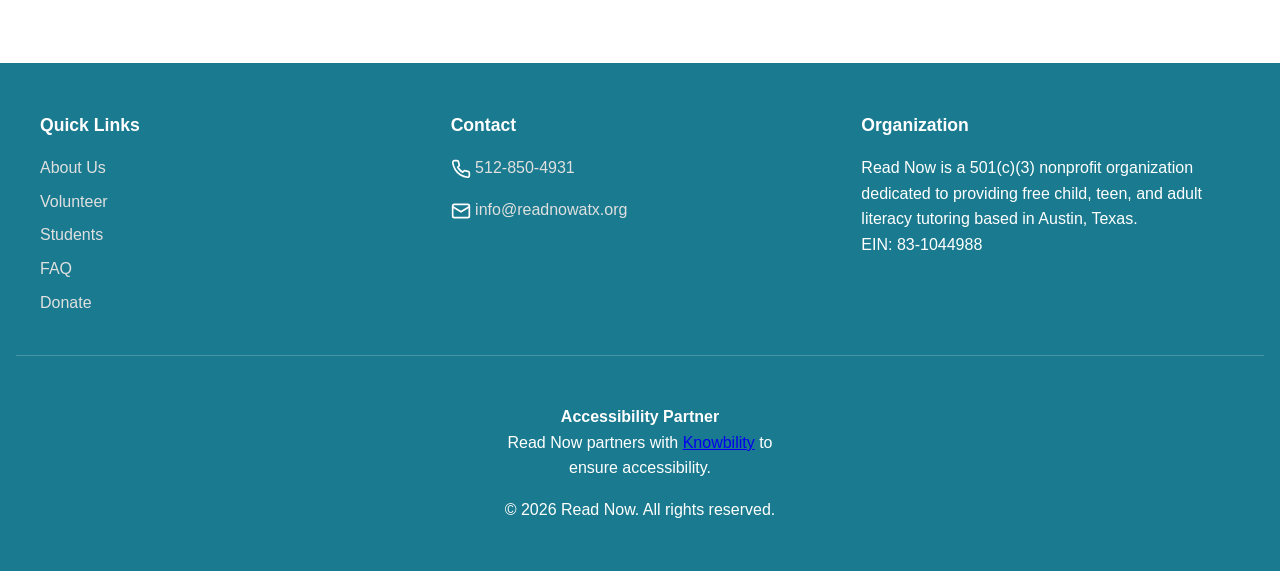
<file: volunteer.html>
<!DOCTYPE html>
<html lang="en">
<head>
  <meta charset="UTF-8">
  <meta name="viewport" content="width=device-width, initial-scale=1.0">
  <meta name="description" content="Become a volunteer tutor with Read Now">
  <title>Volunteers - Read Now</title>
  <link rel="stylesheet" href="style.css">
</head>
<body>

<header>
  <div class="header-content">
    <a href="index.html" class="logo">
      <img src="images/logo.png" alt="Read Now">
    </a>
    <button class="nav-toggle" id="navToggle">☰</button>
    <nav id="mainNav">
      <ul>
        <li>
          <a href="index.html">Home</a>
        </li>
        <li>
          <a href="about.html">About Us</a>
          <ul>
            <li><a href="contact.html">Contact Us</a></li>
          </ul>
        </li>
        <li>
          <a href="volunteer.html">Volunteers</a>
          <ul>
            <li><a href="volunteer-application.html">Application</a></li>
            <li><a href="code-of-conduct.html">Code of Conduct</a></li>
          </ul>
        </li>
        <li>
          <a href="students.html">Students</a>
          <ul>
            <li><a href="student-registration.html">Registration</a></li>
            <li><a href="faq.html">FAQ</a></li>
          </ul>
        </li>
        <li>
          <a href="donate.html" class="donate-btn">Donate</a>
        </li>
      </ul>
    </nav>
  </div>
</header>

<main>

<section class="hero">
  <div class="container">
    <h1>Become a Volunteer Tutor</h1>
    <p>Help adults learn to read through one-on-one tutoring</p>
  </div>
</section>

<div class="container">

<section>
  <h2>Join Our Team</h2>
  <p>Our volunteer adult literacy tutors are dedicated to the idea that helping others overcome reading problems is a calling. They do this by using the Read Now literacy methodology, which helps the student to develop the silent reading skill.</p>
  <p>Tutors work one on one with students in person at various branches of the Austin Public Library or by phone. They keep records of each students' progress and abide by the Read Now Volunteer Tutor Code of Conduct.</p>
  <p>Volunteers receive free training and supervision from Read Now.</p>
</section>

<section>
  <h2>Why Volunteer?</h2>
  <p>Read Now is dependent on Volunteer tutors to serve our client base. The effectiveness of our methodology changes lives and is a very satisfying volunteer experience.</p>
  <ul style="margin: 1rem 0 1rem 2rem;">
    <li>Make a real impact in your community</li>
    <li>Receive free training in our proven methodology</li>
    <li>Work flexible hours that fit your schedule</li>
    <li>Experience the satisfaction of helping someone learn to read</li>
    <li>Join a supportive community of volunteers and staff</li>
  </ul>
</section>

<section>
  <h2>Requirements</h2>
  <p>To become a Read Now volunteer tutor, you must meet these basic requirements:</p>
  <ul style="margin: 1rem 0 1rem 2rem;">
    <li>Desire to make an impact</li>
    <li>18+ years of age</li>
    <li>Consent to background check</li>
  </ul>
</section>

<section>
  <h2>Next Steps</h2>
  <p>If you are interested in becoming a Read Now volunteer tutor, please complete and submit the <a href="volunteer-application.html" style="color: #0c71c3; font-weight: bold;">Volunteer Tutor Application form</a>.</p>
  <p>After submission, we will contact you to discuss training and placement opportunities.</p>
</section>

<section style="background-color: #f0f8ff; padding: 2rem; border-radius: 8px; border-left: 4px solid #0c71c3;">
  <h3>Code of Conduct</h3>
  <p>All volunteers agree to follow our <a href="code-of-conduct.html" style="color: #0c71c3; font-weight: bold;">Volunteer Tutor Code of Conduct</a>, which outlines our expectations for professional and ethical behavior.</p>
</section>

</div>

</main>

<footer>
  <div class="footer-content">
    <div class="footer-section">
      <h3>Quick Links</h3>
      <ul>
        <li><a href="about.html">About Us</a></li>
        <li><a href="volunteer.html">Volunteer</a></li>
        <li><a href="students.html">Students</a></li>
        <li><a href="faq.html">FAQ</a></li>
        <li><a href="donate.html">Donate</a></li>
      </ul>
    </div>
    <div class="footer-section">
      <h3>Contact</h3>
      <div class="footer-contact">
        <span><img src="images/phone.svg" alt=""> <a href="tel:+15128504931">512-850-4931</a></span>
      </div>
      <div class="footer-contact">
        <span><img src="images/email.svg" alt=""> <a href="mailto:info@readnowatx.org">info@readnowatx.org</a></span>
      </div>
    </div>
    <div class="footer-section">
      <h3>Organization</h3>
      <p>Read Now is a 501(c)(3) nonprofit organization dedicated to providing free child, teen, and adult literacy tutoring based in Austin, Texas.</p>
      <p>EIN: 83-1044988</p>
    </div>
  </div>

  <div class="footer-bottom">
    <div class="knowbility-logo">
      <p><strong>Accessibility Partner</strong></p>
      <p>Read Now partners with <a href="https://knowbility.org" target="_blank">Knowbility</a> to ensure accessibility.</p>
    </div>
    <p>&copy; 2026 Read Now. All rights reserved.</p>
  </div>
</footer>

<script src="script.js"></script>

</body>
</html>
</file>
<file: style.css>
/* ReadNow ATX - Native HTML Site */
:root {
  --primary: #1a7a8f;
  --primary-dark: #0f4a59;
  --accent: #0c71c3;
  --text: #333;
  --light-bg: #f9f9f9;
  --border: #ddd;
  --white: #fff;
}

* {
  margin: 0;
  padding: 0;
  box-sizing: border-box;
}

html {
  scroll-behavior: smooth;
}

body {
  font-family: -apple-system, BlinkMacSystemFont, "Segoe UI", Roboto, "Helvetica Neue", Arial, sans-serif;
  line-height: 1.6;
  color: var(--text);
  background-color: var(--white);
}

/* Header & Navigation */
header {
  background-color: var(--white);
  border-bottom: 1px solid var(--border);
  position: sticky;
  top: 0;
  z-index: 1000;
}

.header-content {
  max-width: 1200px;
  margin: 0 auto;
  padding: 1rem;
  display: flex;
  justify-content: space-between;
  align-items: center;
}

.logo img {
  height: 50px;
  width: auto;
}

.nav-toggle {
  display: none;
  background: none;
  border: none;
  font-size: 1.5rem;
  cursor: pointer;
  color: var(--primary);
}

nav ul {
  list-style: none;
  display: flex;
  gap: 2rem;
}

nav > ul > li {
  position: relative;
}

nav a {
  color: var(--text);
  text-decoration: none;
  font-weight: 500;
  display: flex;
  align-items: center;
  gap: 0.5rem;
  padding: 0.5rem 0;
}

nav a:hover {
  color: var(--primary);
}

nav a[aria-current="page"] {
  color: var(--primary);
  text-decoration: underline;
  text-underline-offset: 0.3em;
}

nav a.donate-btn[aria-current="page"] {
  color: var(--white);
}

/* Dropdowns */
nav ul ul {
  display: none;
  position: absolute;
  top: 100%;
  left: 0;
  flex-direction: column;
  background-color: var(--white);
  border: 1px solid var(--border);
  border-radius: 4px;
  padding: 0.5rem 0;
  min-width: 200px;
  box-shadow: 0 4px 6px rgba(0,0,0,0.1);
  gap: 0;
}

nav li:hover > ul {
  display: flex;
}

nav ul ul li {
  width: 100%;
}

nav ul ul a {
  padding: 0.75rem 1rem;
  display: block;
}

.donate-btn {
  background-color: var(--accent);
  color: var(--white);
  padding: 0.75rem 1.5rem;
  border-radius: 4px;
  font-weight: bold;
  text-decoration: none;
  display: inline-block;
}

.donate-btn:hover {
  background-color: var(--primary-dark);
}

/* Main Content */
.container {
  max-width: 1200px;
  margin: 0 auto;
  padding: 2rem 1rem;
}

/* Hero Section */
.hero {
  background-color: var(--primary);
  background-image: linear-gradient(135deg, var(--primary-dark), var(--primary));
  color: var(--white);
  margin: 0;
  padding: 3rem 1rem;
  text-align: center;
  border-bottom: 4px solid var(--accent);
}

.hero .container {
  padding: 0;
}

/* Homepage banner: the image carries its own logo and text, so no heading goes on top */
.hero-banner {
  background-image: linear-gradient(rgba(0, 0, 0, 0.45), rgba(0, 0, 0, 0.45)),
    url('images/RN-banner2.png');
  background-size: cover;
  background-position: center;
  background-repeat: no-repeat;
  padding: 6rem 1rem;
}

.hero h1 {
  font-size: 2.5rem;
  margin-bottom: 0.75rem;
}

.hero p {
  font-size: 1.1rem;
  max-width: 700px;
  margin: 0 auto;
}

.hero + .container > section:first-child {
  margin-top: 0;
}

/* Sections */
section {
  margin: 3rem 0;
}

section h2 {
  color: var(--primary);
  font-size: 2rem;
  margin-bottom: 1.5rem;
  border-bottom: 3px solid var(--accent);
  padding-bottom: 0.5rem;
}

.donate-intro {
  font-size: 1.2rem;
  margin-bottom: 0.5rem;
}

.donate-tax {
  font-size: 0.95rem;
  margin-bottom: 1.5rem;
}

section h3 {
  color: var(--primary);
  font-size: 1.3rem;
  margin: 1.5rem 0 1rem 0;
}

/* Features Grid */
.features {
  display: grid;
  grid-template-columns: repeat(auto-fit, minmax(250px, 1fr));
  gap: 2rem;
  margin: 2rem 0;
}

.feature {
  text-align: center;
  padding: 1.5rem;
  background-color: var(--light-bg);
  border-radius: 8px;
  border-left: 4px solid var(--accent);
}

.feature img {
  height: 80px;
  width: auto;
  margin-bottom: 1rem;
}

.feature h3 {
  margin: 0 0 0.5rem 0;
  color: var(--primary);
}

/* CTA Buttons */
.cta-grid {
  display: grid;
  grid-template-columns: repeat(auto-fit, minmax(200px, 1fr));
  gap: 1.5rem;
  margin: 2rem 0;
}

.cta-box {
  background-color: var(--light-bg);
  padding: 2rem;
  text-align: center;
  border-radius: 8px;
  text-decoration: none;
  color: var(--text);
  transition: all 0.3s ease;
}

.cta-box:hover {
  background-color: var(--primary);
  color: var(--white);
  transform: translateY(-4px);
  box-shadow: 0 6px 12px rgba(0,0,0,0.15);
}

.cta-box img {
  height: 60px;
  width: auto;
  margin-bottom: 1rem;
}

.cta-box h3 {
  margin: 0;
  color: inherit;
}

/* Forms */
.form-container {
  max-width: 600px;
  margin: 2rem auto;
  background-color: var(--light-bg);
  padding: 2rem;
  border-radius: 8px;
}

.form-section {
  margin: 2rem 0;
  padding: 1.5rem;
  background-color: var(--white);
  border-left: 4px solid var(--accent);
  border-radius: 4px;
}

.form-section h3 {
  margin-top: 0;
}

.form-group {
  margin-bottom: 1.5rem;
}

label {
  display: block;
  font-weight: bold;
  margin-bottom: 0.5rem;
  color: var(--primary);
}

.required {
  color: #c00;
}

input[type="text"],
input[type="email"],
input[type="phone"],
input[type="tel"],
input[type="date"],
select,
textarea {
  width: 100%;
  padding: 0.75rem;
  border: 1px solid var(--border);
  border-radius: 4px;
  font-family: inherit;
  font-size: 1rem;
}

.field-hint {
  display: block;
  margin-top: 0.25rem;
  font-size: 0.8rem;
  color: #666;
}

textarea {
  resize: vertical;
  min-height: 120px;
}

input:focus,
select:focus,
textarea:focus {
  outline: none;
  border-color: var(--accent);
  box-shadow: 0 0 0 3px rgba(12, 113, 195, 0.1);
}

.checkbox-group,
.radio-group {
  margin: 1rem 0;
}

.checkbox-group label,
.radio-group label {
  display: flex;
  align-items: center;
  font-weight: normal;
  margin-bottom: 0.75rem;
}

input[type="checkbox"],
input[type="radio"] {
  width: auto;
  margin-right: 0.5rem;
  cursor: pointer;
}

button {
  background-color: var(--accent);
  color: var(--white);
  padding: 0.75rem 2rem;
  border: none;
  border-radius: 4px;
  font-size: 1rem;
  font-weight: bold;
  cursor: pointer;
  transition: background-color 0.3s ease;
}

button:hover {
  background-color: var(--primary-dark);
}

/* Footer */
footer {
  background-color: var(--primary);
  color: var(--white);
  padding: 3rem 1rem;
  margin-top: 4rem;
}

.footer-content {
  max-width: 1200px;
  margin: 0 auto;
  display: grid;
  grid-template-columns: repeat(auto-fit, minmax(250px, 1fr));
  gap: 2rem;
}

.footer-section h3 {
  color: var(--white);
  margin-bottom: 1rem;
  font-size: 1.1rem;
}

.footer-section ul {
  list-style: none;
}

.footer-section a {
  color: #e0e0e0;
  text-decoration: none;
  display: block;
  margin-bottom: 0.5rem;
}

.footer-section a:hover {
  color: var(--white);
}

.footer-contact {
  display: flex;
  align-items: center;
  gap: 0.5rem;
  margin-bottom: 1rem;
}

.footer-contact a {
  display: inline;
  margin-bottom: 0;
}

.footer-contact img {
  height: 20px;
  width: auto;
  vertical-align: middle;
}

.footer-bottom {
  border-top: 1px solid rgba(255,255,255,0.2);
  margin-top: 2rem;
  padding-top: 2rem;
  text-align: center;
}

.knowbility-logo {
  max-width: 300px;
  margin: 1rem auto;
}

.knowbility-logo img {
  height: 60px;
  width: auto;
}

/* Responsive */
@media (max-width: 768px) {
  .nav-toggle {
    display: block;
  }

  nav {
    display: none;
    position: absolute;
    top: 70px;
    left: 0;
    right: 0;
    background-color: var(--white);
    border-bottom: 1px solid var(--border);
    padding: 1rem;
  }

  nav.active {
    display: block;
  }

  nav ul {
    flex-direction: column;
    gap: 1rem;
  }

  nav ul ul {
    position: static;
    display: none;
    border: none;
    box-shadow: none;
    margin-top: 0.5rem;
    padding-left: 1rem;
  }

  nav li:hover > ul,
  nav li.active > ul {
    display: flex;
  }

  .hero h1 {
    font-size: 1.8rem;
  }

  section h2 {
    font-size: 1.5rem;
  }

  .features,
  .cta-grid {
    grid-template-columns: 1fr;
  }

  .form-container {
    padding: 1rem;
  }
}
</file>
